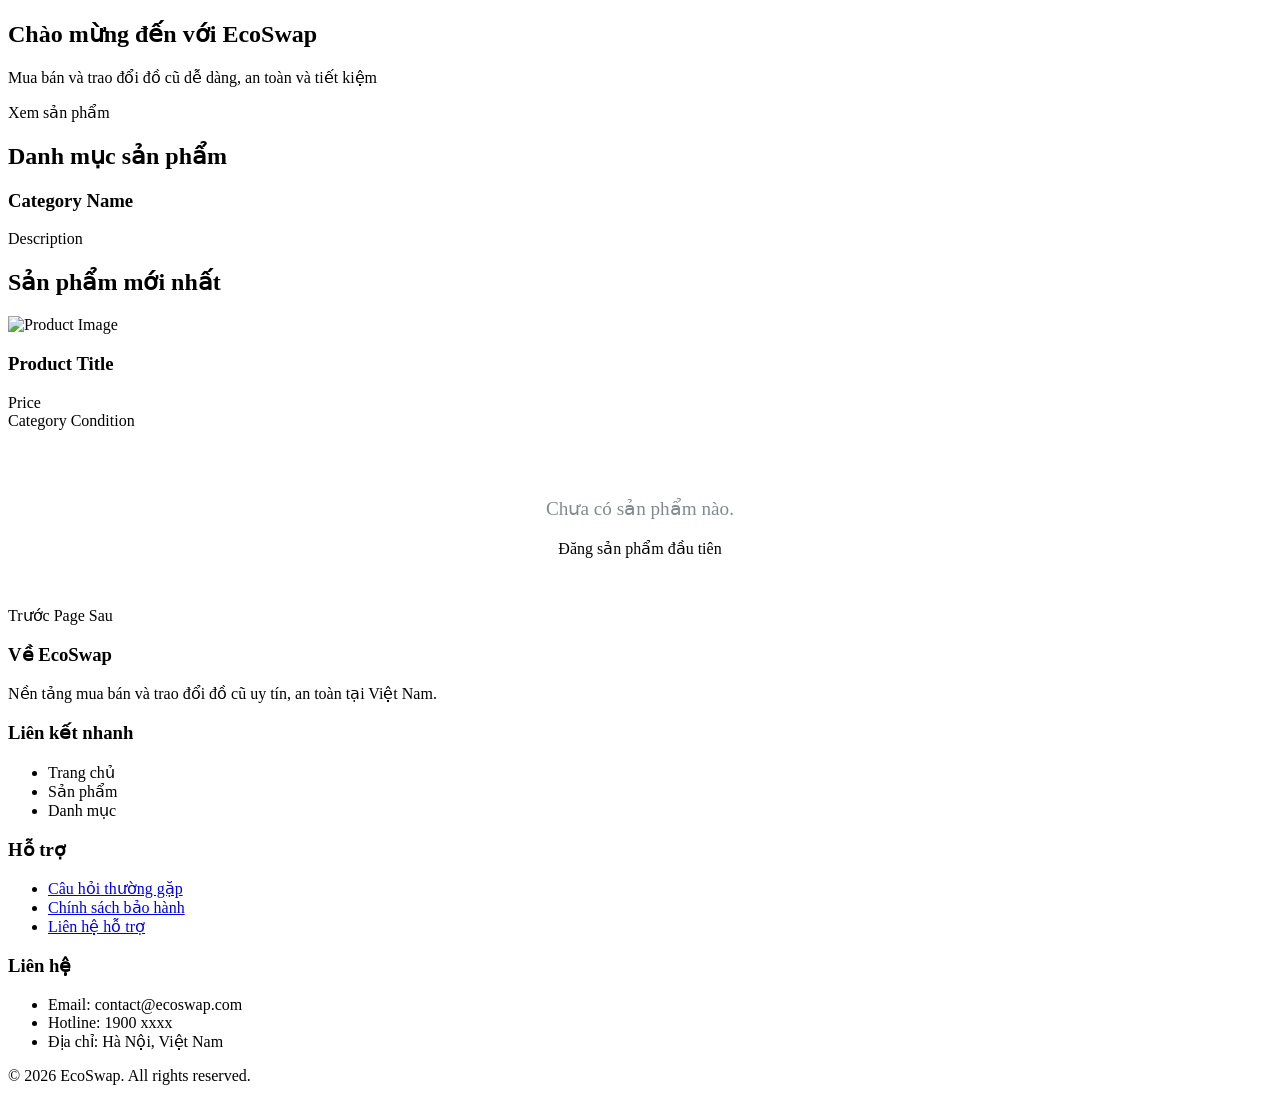
<file: src/main/resources/templates/index.html>
<!DOCTYPE html>
<html xmlns:th="http://www.thymeleaf.org"
      xmlns:sec="http://www.thymeleaf.org/extras/spring-security">
<head>
    <meta charset="UTF-8">
    <meta name="viewport" content="width=device-width, initial-scale=1.0">
    <title>EcoSwap - Mua bán đồ cũ</title>
    <link rel="stylesheet" th:href="@{/css/style.css}">
</head>
<body>
    <div th:replace="~{fragments/navbar :: navbar}"></div>
    
    <main class="container">
        <!-- Hero Section -->
        <section class="hero">
            <h1>Chào mừng đến với EcoSwap</h1>
            <p>Mua bán và trao đổi đồ cũ dễ dàng, an toàn và tiết kiệm</p>
            <a th:href="@{/products}" class="btn btn-secondary">Xem sản phẩm</a>
            <a th:href="@{/products/create}" class="btn btn-outline" style="color: white; border-color: white;">Đăng bán ngay</a>
        </section>
        
        <!-- Categories Section -->
        <section>
            <h2 class="section-title">Danh mục sản phẩm</h2>
            <div class="categories-grid">
                <a th:each="category : ${categories}" 
                   th:href="@{/category/{id}(id=${category.id})}" 
                   class="category-card">
                    <h3 th:text="${category.name}">Category Name</h3>
                    <p th:text="${category.description}">Description</p>
                </a>
            </div>
        </section>
        
        <!-- Products Section -->
        <section>
            <h2 class="section-title">Sản phẩm mới nhất</h2>
            <div class="products-grid">
                <a th:each="product : ${products}" 
                   th:href="@{/product/{id}(id=${product.id})}" 
                   class="product-card">
                    <img th:src="${product.imageUrl != null ? product.imageUrl : '/images/no-image.png'}" 
                         alt="Product Image" 
                         class="product-image">
                    <div class="product-info">
                        <h3 class="product-title" th:text="${product.title}">Product Title</h3>
                        <div class="product-price" th:text="${#numbers.formatDecimal(product.price, 0, 'COMMA', 0, 'POINT') + ' VNĐ'}">Price</div>
                        <div class="product-meta">
                            <span th:text="${product.category.name}">Category</span>
                            <span class="product-condition" 
                                  th:classappend="${product.condition == 'NEW'} ? 'condition-new' : (${product.condition == 'LIKE_NEW'} ? 'condition-like-new' : 'condition-used')"
                                  th:text="${product.condition == 'NEW'} ? 'Mới' : (${product.condition == 'LIKE_NEW'} ? 'Như mới' : 'Đã sử dụng')">Condition</span>
                        </div>
                    </div>
                </a>
            </div>
            
            <!-- No Products Message -->
            <div th:if="${#lists.isEmpty(products)}" style="text-align: center; padding: 3rem;">
                <p style="font-size: 1.2rem; color: #7f8c8d;">Chưa có sản phẩm nào.</p>
                <a th:href="@{/products/create}" class="btn btn-primary" style="margin-top: 1rem;">Đăng sản phẩm đầu tiên</a>
            </div>
            
            <!-- Pagination -->
            <div th:if="${totalPages > 1}" class="pagination">
                <a th:if="${currentPage > 0}" th:href="@{/(page=${currentPage - 1})}">Trước</a>
                
                <span th:each="i : ${#numbers.sequence(0, totalPages - 1)}">
                    <a th:href="@{/(page=${i})}" 
                       th:text="${i + 1}"
                       th:classappend="${i == currentPage} ? 'active'">Page</a>
                </span>
                
                <a th:if="${currentPage < totalPages - 1}" th:href="@{/(page=${currentPage + 1})}">Sau</a>
            </div>
        </section>
    </main>
    
    <footer>
        <div class="footer-content">
            <div class="footer-section">
                <h3>Về EcoSwap</h3>
                <p>Nền tảng mua bán và trao đổi đồ cũ uy tín, an toàn tại Việt Nam.</p>
            </div>
            <div class="footer-section">
                <h3>Liên kết nhanh</h3>
                <ul>
                    <li><a th:href="@{/}">Trang chủ</a></li>
                    <li><a th:href="@{/products}">Sản phẩm</a></li>
                    <li><a th:href="@{/categories}">Danh mục</a></li>
                </ul>
            </div>
            <div class="footer-section">
                <h3>Hỗ trợ</h3>
                <ul>
                    <li><a href="#">Câu hỏi thường gặp</a></li>
                    <li><a href="#">Chính sách bảo hành</a></li>
                    <li><a href="#">Liên hệ hỗ trợ</a></li>
                </ul>
            </div>
            <div class="footer-section">
                <h3>Liên hệ</h3>
                <ul>
                    <li>Email: contact@ecoswap.com</li>
                    <li>Hotline: 1900 xxxx</li>
                    <li>Địa chỉ: Hà Nội, Việt Nam</li>
                </ul>
            </div>
        </div>
        <div class="footer-bottom">
            <p>&copy; 2026 EcoSwap. All rights reserved.</p>
        </div>
    </footer>
</body>
</html>
</file>
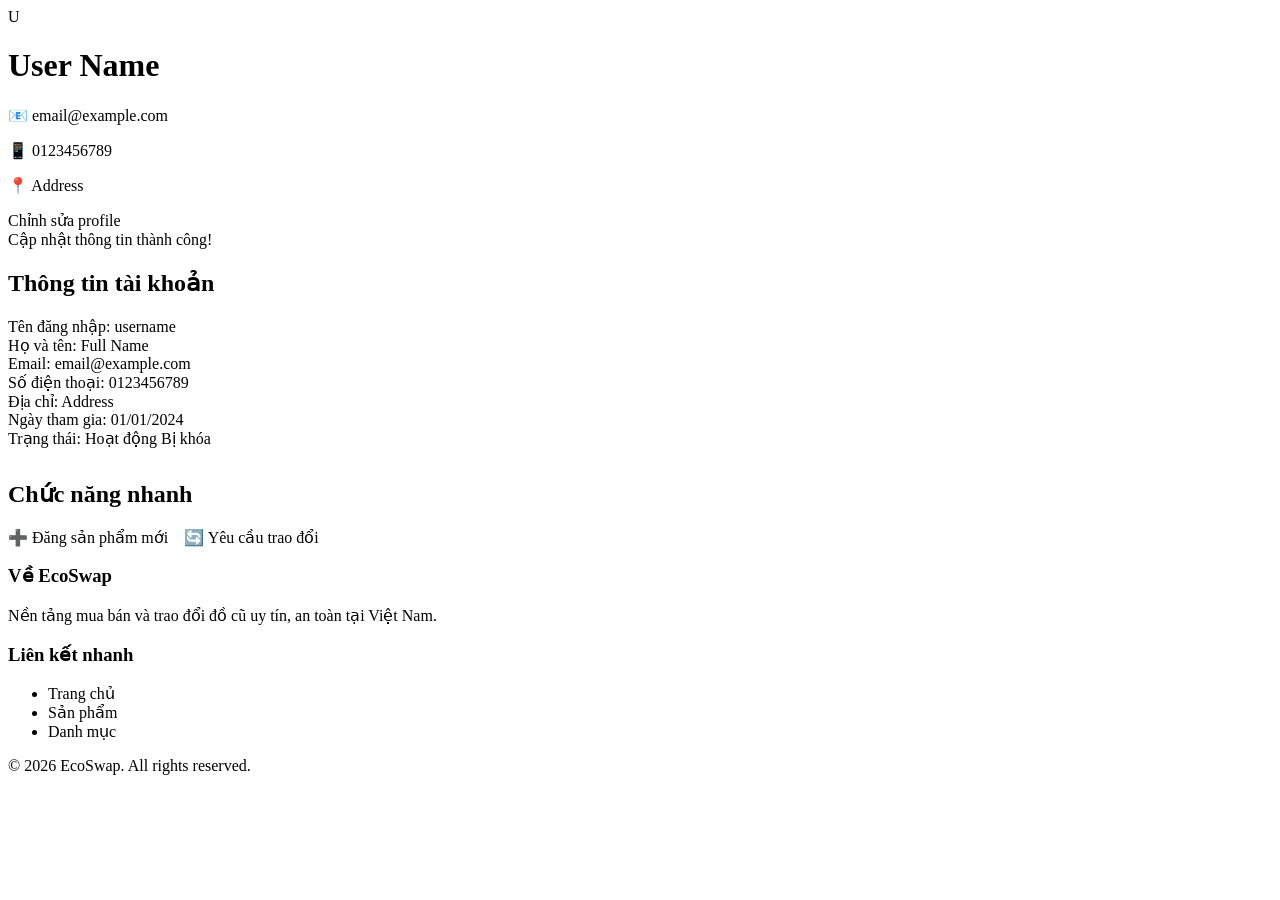
<file: src/main/resources/templates/profile/index.html>
<!DOCTYPE html>
<html xmlns:th="http://www.thymeleaf.org"
      xmlns:sec="http://www.thymeleaf.org/extras/spring-security">
<head>
    <meta charset="UTF-8">
    <meta name="viewport" content="width=device-width, initial-scale=1.0">
    <title>Thông tin cá nhân - EcoSwap</title>
    <link rel="stylesheet" th:href="@{/css/style.css}">
</head>
<body>
    <div th:replace="~{fragments/navbar :: navbar}"></div>

    <main class="container">
        <div class="profile-container">
            <!-- Profile Header -->
            <div class="profile-header">
                <div class="profile-avatar-large" th:text="${#strings.substring(user.username, 0, 1)}">U</div>
                <div class="profile-header-info">
                    <h1 th:text="${user.fullName != null and !user.fullName.isEmpty() ? user.fullName : user.username}">User Name</h1>
                    <p>📧 <span th:text="${user.email}">email@example.com</span></p>
                    <p>📱 <span th:text="${user.phone != null and !user.phone.isEmpty() ? user.phone : 'Chưa cập nhật'}">0123456789</span></p>
                    <p>📍 <span th:text="${user.address != null and !user.address.isEmpty() ? user.address : 'Chưa cập nhật'}">Address</span></p>
                </div>
                <a th:href="@{/profile/edit}" class="btn btn-primary">Chỉnh sửa profile</a>
            </div>

            <div th:if="${param.success}" class="alert alert-success">
                Cập nhật thông tin thành công!
            </div>

            <!-- Profile Content -->
            <div class="profile-content">
                <h2>Thông tin tài khoản</h2>
                <div class="info-row">
                    <span class="info-label">Tên đăng nhập:</span>
                    <span class="info-value" th:text="${user.username}">username</span>
                </div>
                <div class="info-row">
                    <span class="info-label">Họ và tên:</span>
                    <span class="info-value" th:text="${user.fullName != null and !user.fullName.isEmpty() ? user.fullName : 'Chưa cập nhật'}">Full Name</span>
                </div>
                <div class="info-row">
                    <span class="info-label">Email:</span>
                    <span class="info-value" th:text="${user.email}">email@example.com</span>
                </div>
                <div class="info-row">
                    <span class="info-label">Số điện thoại:</span>
                    <span class="info-value" th:text="${user.phone != null and !user.phone.isEmpty() ? user.phone : 'Chưa cập nhật'}">0123456789</span>
                </div>
                <div class="info-row">
                    <span class="info-label">Địa chỉ:</span>
                    <span class="info-value" th:text="${user.address != null and !user.address.isEmpty() ? user.address : 'Chưa cập nhật'}">Address</span>
                </div>
                <div class="info-row">
                    <span class="info-label">Ngày tham gia:</span>
                    <span class="info-value" th:text="${user.createdAt != null ? #temporals.format(user.createdAt, 'dd/MM/yyyy') : 'N/A'}">01/01/2024</span>
                </div>
                <div class="info-row">
                    <span class="info-label">Trạng thái:</span>
                    <span class="info-value">
                        <span th:if="${user.active}" class="badge badge-success">Hoạt động</span>
                        <span th:unless="${user.active}" class="badge badge-danger">Bị khóa</span>
                    </span>
                </div>
            </div>

            <!-- Quick Actions -->
            <div class="profile-content" style="margin-top: 2rem;">
                <h2>Chức năng nhanh</h2>
                <div style="display: flex; gap: 1rem; flex-wrap: wrap;">
                    <a th:href="@{/products/create}" class="btn btn-primary">➕ Đăng sản phẩm mới</a>
                    <a th:href="@{/exchanges}" class="btn btn-secondary">🔄 Yêu cầu trao đổi</a>
                </div>
            </div>
        </div>
    </main>

    <footer>
        <div class="footer-content">
            <div class="footer-section">
                <h3>Về EcoSwap</h3>
                <p>Nền tảng mua bán và trao đổi đồ cũ uy tín, an toàn tại Việt Nam.</p>
            </div>
            <div class="footer-section">
                <h3>Liên kết nhanh</h3>
                <ul>
                    <li><a th:href="@{/}">Trang chủ</a></li>
                    <li><a th:href="@{/products}">Sản phẩm</a></li>
                    <li><a th:href="@{/categories}">Danh mục</a></li>
                </ul>
            </div>
            <div class="footer-bottom">
                <p>&copy; 2026 EcoSwap. All rights reserved.</p>
            </div>
        </div>
    </footer>
</body>
</html>
</file>
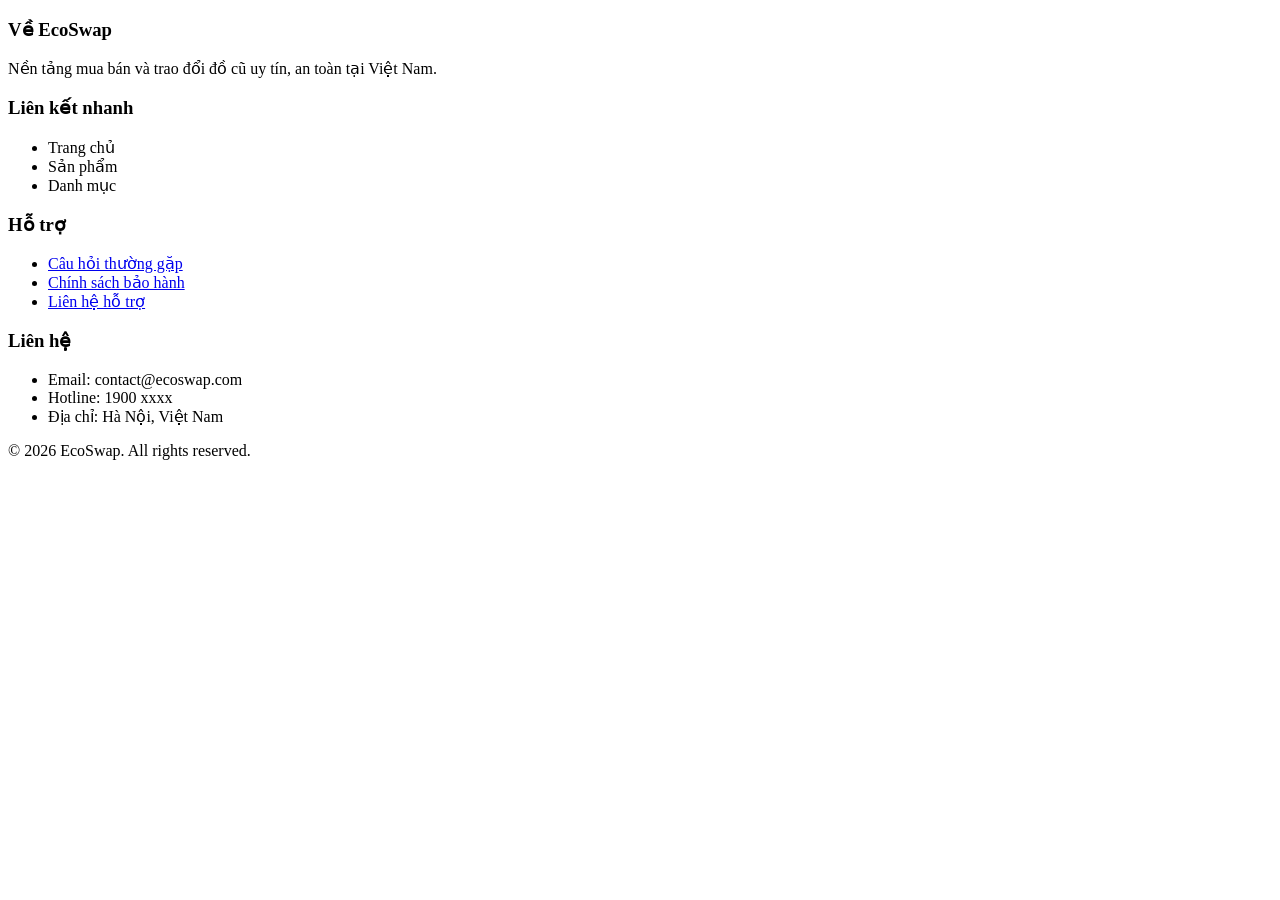
<file: src/main/resources/templates/layout.html>
<!DOCTYPE html>
<html xmlns:th="http://www.thymeleaf.org"
      xmlns:sec="http://www.thymeleaf.org/extras/spring-security">
<head>
    <meta charset="UTF-8">
    <meta name="viewport" content="width=device-width, initial-scale=1.0">
    <title th:text="${title != null ? title : 'EcoSwap'}">EcoSwap - Mua bán đồ cũ</title>
    <link rel="stylesheet" th:href="@{/css/style.css}">
</head>
<body>
    <div th:replace="~{fragments/navbar :: navbar}"></div>
    
    <main th:replace="~{${content}}">
        <!-- Content will be inserted here -->
    </main>
    
    <footer>
        <div class="footer-content">
            <div class="footer-section">
                <h3>Về EcoSwap</h3>
                <p>Nền tảng mua bán và trao đổi đồ cũ uy tín, an toàn tại Việt Nam.</p>
            </div>
            <div class="footer-section">
                <h3>Liên kết nhanh</h3>
                <ul>
                    <li><a th:href="@{/}">Trang chủ</a></li>
                    <li><a th:href="@{/products}">Sản phẩm</a></li>
                    <li><a th:href="@{/categories}">Danh mục</a></li>
                </ul>
            </div>
            <div class="footer-section">
                <h3>Hỗ trợ</h3>
                <ul>
                    <li><a href="#">Câu hỏi thường gặp</a></li>
                    <li><a href="#">Chính sách bảo hành</a></li>
                    <li><a href="#">Liên hệ hỗ trợ</a></li>
                </ul>
            </div>
            <div class="footer-section">
                <h3>Liên hệ</h3>
                <ul>
                    <li>Email: contact@ecoswap.com</li>
                    <li>Hotline: 1900 xxxx</li>
                    <li>Địa chỉ: Hà Nội, Việt Nam</li>
                </ul>
            </div>
        </div>
        <div class="footer-bottom">
            <p>&copy; 2026 EcoSwap. All rights reserved.</p>
        </div>
    </footer>
</body>
</html>
</file>
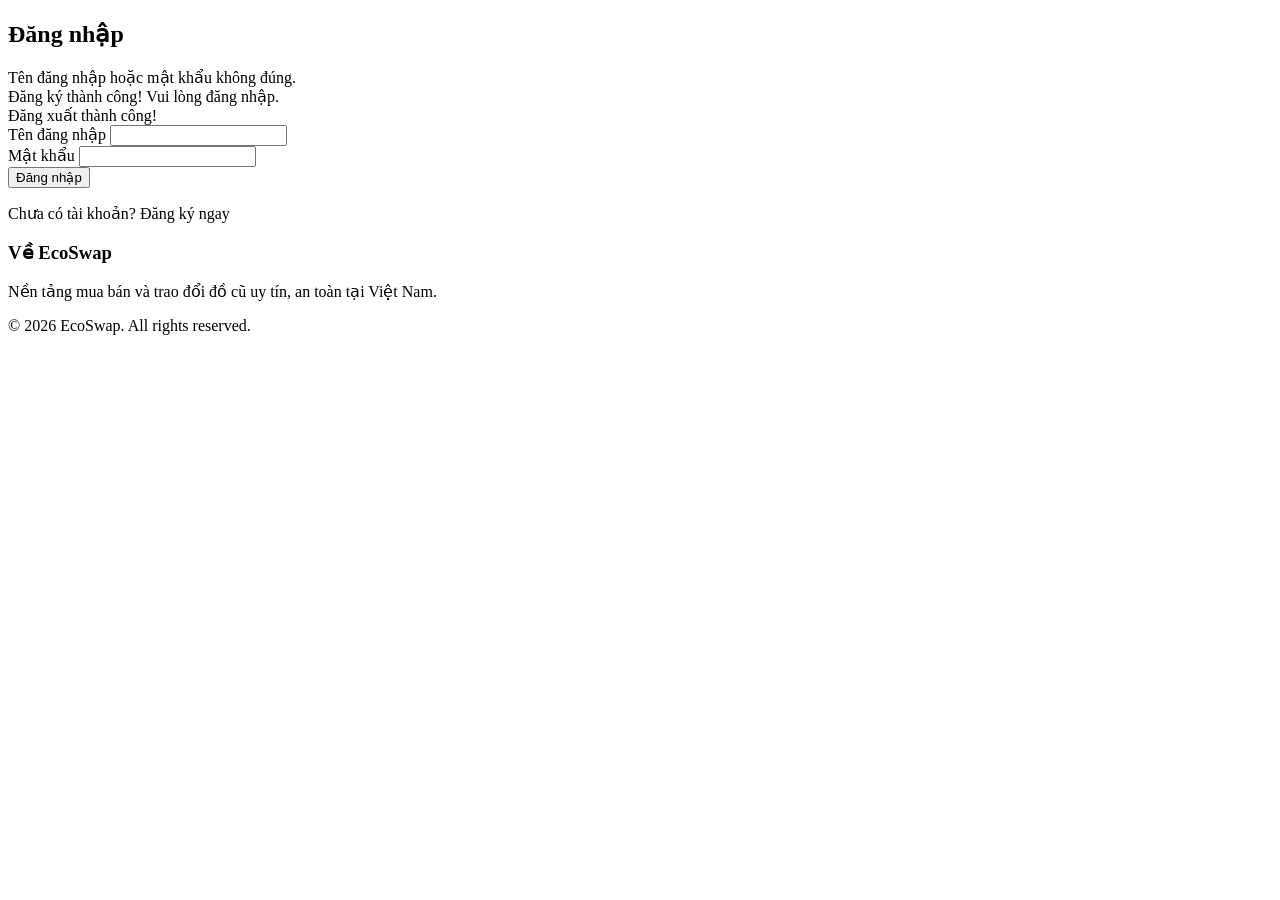
<file: src/main/resources/templates/auth/login.html>
<!DOCTYPE html>
<html xmlns:th="http://www.thymeleaf.org"
      xmlns:sec="http://www.thymeleaf.org/extras/spring-security">
<head>
    <meta charset="UTF-8">
    <meta name="viewport" content="width=device-width, initial-scale=1.0">
    <title>Đăng nhập - EcoSwap</title>
    <link rel="stylesheet" th:href="@{/css/style.css}">
</head>
<body>
    <div th:replace="~{fragments/navbar :: navbar}"></div>
    
    <main class="container">
        <div class="auth-form">
            <h2>Đăng nhập</h2>
            
            <div th:if="${param.error}" class="alert alert-danger">
                Tên đăng nhập hoặc mật khẩu không đúng.
            </div>
            
            <div th:if="${param.registered}" class="alert alert-success">
                Đăng ký thành công! Vui lòng đăng nhập.
            </div>
            
            <div th:if="${param.logout}" class="alert alert-success">
                Đăng xuất thành công!
            </div>
            
            <form th:action="@{/login}" method="post">
                <div class="form-group">
                    <label for="username">Tên đăng nhập</label>
                    <input type="text" id="username" name="username" required>
                </div>
                
                <div class="form-group">
                    <label for="password">Mật khẩu</label>
                    <input type="password" id="password" name="password" required>
                </div>
                
                <button type="submit" class="btn btn-primary">Đăng nhập</button>
            </form>
            
            <p>Chưa có tài khoản? <a th:href="@{/register}">Đăng ký ngay</a></p>
        </div>
    </main>
    
    <footer>
        <div class="footer-content">
            <div class="footer-section">
                <h3>Về EcoSwap</h3>
                <p>Nền tảng mua bán và trao đổi đồ cũ uy tín, an toàn tại Việt Nam.</p>
            </div>
        </div>
        <div class="footer-bottom">
            <p>&copy; 2026 EcoSwap. All rights reserved.</p>
        </div>
    </footer>
</body>
</html>
</file>
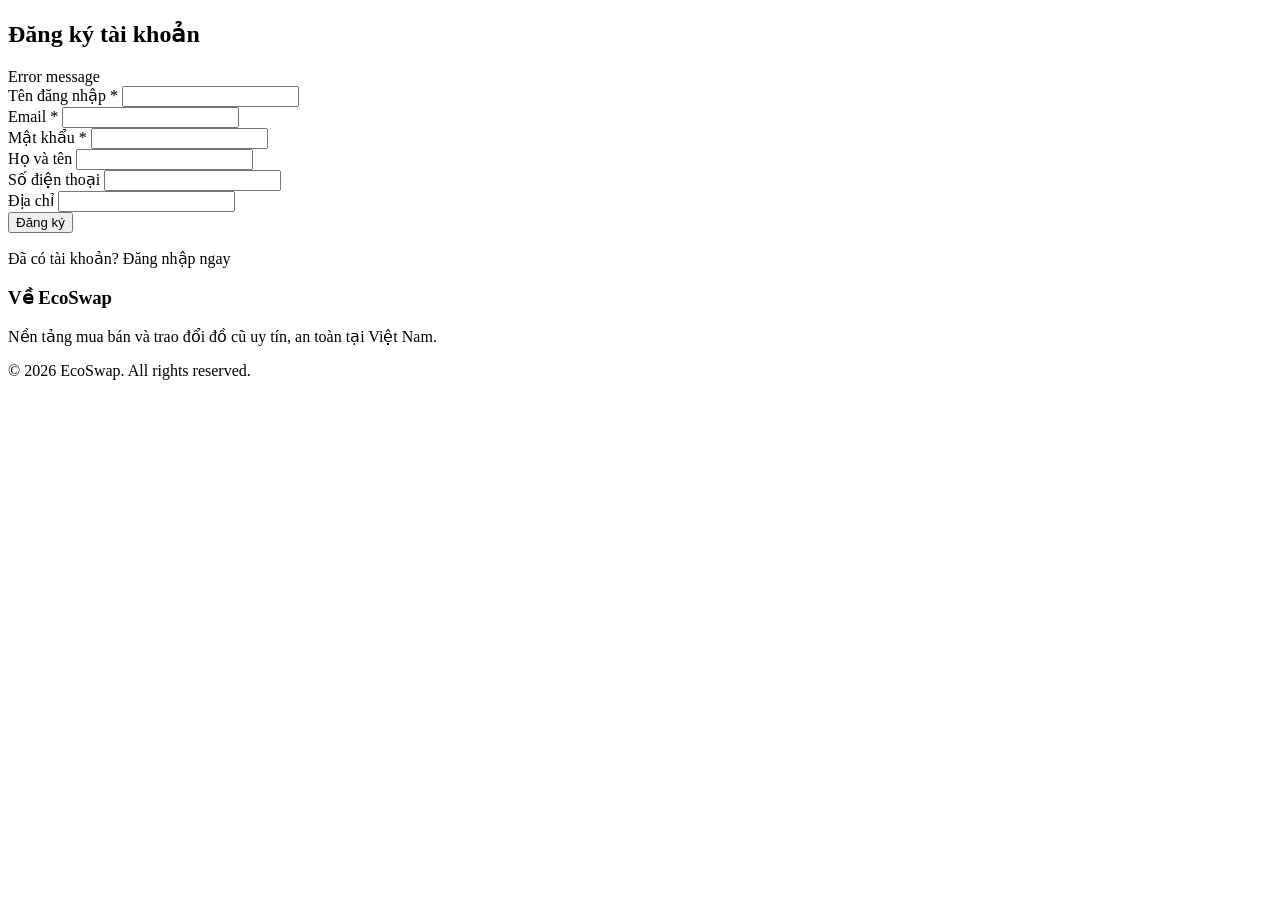
<file: src/main/resources/templates/auth/register.html>
<!DOCTYPE html>
<html xmlns:th="http://www.thymeleaf.org"
      xmlns:sec="http://www.thymeleaf.org/extras/spring-security">
<head>
    <meta charset="UTF-8">
    <meta name="viewport" content="width=device-width, initial-scale=1.0">
    <title>Đăng ký - EcoSwap</title>
    <link rel="stylesheet" th:href="@{/css/style.css}">
</head>
<body>
    <div th:replace="~{fragments/navbar :: navbar}"></div>
    
    <main class="container">
        <div class="auth-form">
            <h2>Đăng ký tài khoản</h2>
            
            <div th:if="${error}" class="alert alert-danger" th:text="${error}">
                Error message
            </div>
            
            <form th:action="@{/register}" th:object="${user}" method="post">
                <div class="form-group">
                    <label for="username">Tên đăng nhập *</label>
                    <input type="text" id="username" th:field="*{username}" required>
                </div>
                
                <div class="form-group">
                    <label for="email">Email *</label>
                    <input type="email" id="email" th:field="*{email}" required>
                </div>
                
                <div class="form-group">
                    <label for="password">Mật khẩu *</label>
                    <input type="password" id="password" th:field="*{password}" required>
                </div>
                
                <div class="form-group">
                    <label for="fullName">Họ và tên</label>
                    <input type="text" id="fullName" th:field="*{fullName}">
                </div>
                
                <div class="form-group">
                    <label for="phone">Số điện thoại</label>
                    <input type="text" id="phone" th:field="*{phone}">
                </div>
                
                <div class="form-group">
                    <label for="address">Địa chỉ</label>
                    <input type="text" id="address" th:field="*{address}">
                </div>
                
                <button type="submit" class="btn btn-primary">Đăng ký</button>
            </form>
            
            <p>Đã có tài khoản? <a th:href="@{/login}">Đăng nhập ngay</a></p>
        </div>
    </main>
    
    <footer>
        <div class="footer-content">
            <div class="footer-section">
                <h3>Về EcoSwap</h3>
                <p>Nền tảng mua bán và trao đổi đồ cũ uy tín, an toàn tại Việt Nam.</p>
            </div>
        </div>
        <div class="footer-bottom">
            <p>&copy; 2026 EcoSwap. All rights reserved.</p>
        </div>
    </footer>
</body>
</html>
</file>
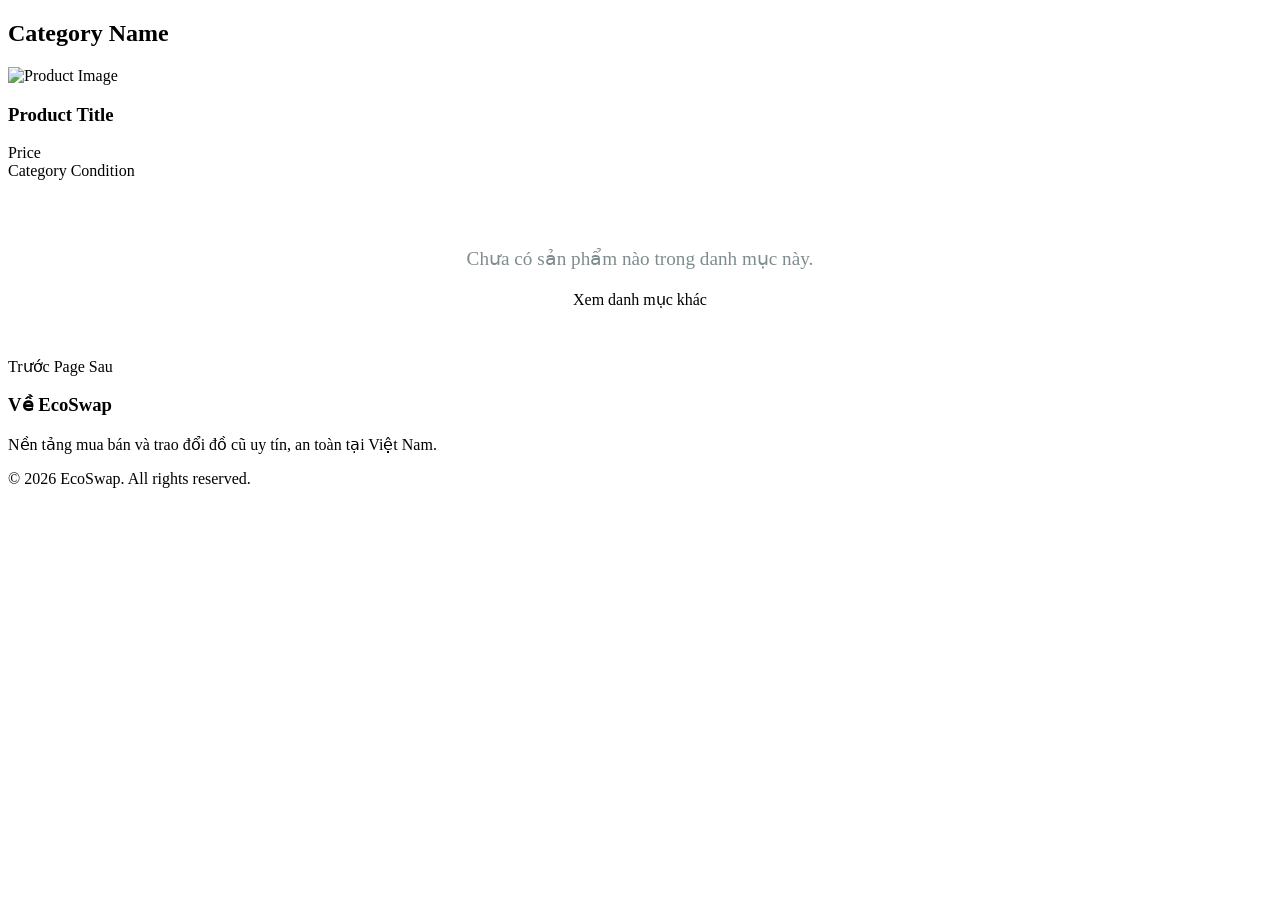
<file: src/main/resources/templates/categories/detail.html>
<!DOCTYPE html>
<html xmlns:th="http://www.thymeleaf.org"
      xmlns:sec="http://www.thymeleaf.org/extras/spring-security">
<head>
    <meta charset="UTF-8">
    <meta name="viewport" content="width=device-width, initial-scale=1.0">
    <title th:text="${category.name} + ' - EcoSwap'">Danh mục - EcoSwap</title>
    <link rel="stylesheet" th:href="@{/css/style.css}">
</head>
<body>
    <div th:replace="~{fragments/navbar :: navbar}"></div>
    
    <main class="container">
        <h2 class="section-title" th:text="${category.name}">Category Name</h2>
        
        <div class="products-grid">
            <a th:each="product : ${products}" 
               th:href="@{/product/{id}(id=${product.id})}" 
               class="product-card">
                <img th:src="${product.imageUrl != null ? product.imageUrl : '/images/no-image.png'}" 
                     alt="Product Image" 
                     class="product-image">
                <div class="product-info">
                    <h3 class="product-title" th:text="${product.title}">Product Title</h3>
                    <div class="product-price" th:text="${#numbers.formatDecimal(product.price, 0, 'COMMA', 0, 'POINT') + ' VNĐ'}">Price</div>
                    <div class="product-meta">
                        <span th:text="${product.category.name}">Category</span>
                        <span class="product-condition" 
                              th:classappend="${product.condition == 'NEW'} ? 'condition-new' : (${product.condition == 'LIKE_NEW'} ? 'condition-like-new' : 'condition-used')"
                              th:text="${product.condition == 'NEW'} ? 'Mới' : (${product.condition == 'LIKE_NEW'} ? 'Như mới' : 'Đã sử dụng')">Condition</span>
                    </div>
                </div>
            </a>
        </div>
        
        <div th:if="${#lists.isEmpty(products)}" style="text-align: center; padding: 3rem;">
            <p style="font-size: 1.2rem; color: #7f8c8d;">Chưa có sản phẩm nào trong danh mục này.</p>
            <a th:href="@{/categories}" class="btn btn-primary" style="margin-top: 1rem;">Xem danh mục khác</a>
        </div>
        
        <div th:if="${totalPages > 1}" class="pagination">
            <a th:if="${currentPage > 0}" th:href="@{/category/{id}(id=${category.id}, page=${currentPage - 1})}">Trước</a>
            <span th:each="i : ${#numbers.sequence(0, totalPages - 1)}">
                <a th:href="@{/category/{id}(id=${category.id}, page=${i})}" 
                   th:text="${i + 1}"
                   th:classappend="${i == currentPage} ? 'active'">Page</a>
            </span>
            <a th:if="${currentPage < totalPages - 1}" th:href="@{/category/{id}(id=${category.id}, page=${currentPage + 1})}">Sau</a>
        </div>
    </main>
    
    <footer>
        <div class="footer-content">
            <div class="footer-section">
                <h3>Về EcoSwap</h3>
                <p>Nền tảng mua bán và trao đổi đồ cũ uy tín, an toàn tại Việt Nam.</p>
            </div>
        </div>
        <div class="footer-bottom">
            <p>&copy; 2026 EcoSwap. All rights reserved.</p>
        </div>
    </footer>
</body>
</html>
</file>
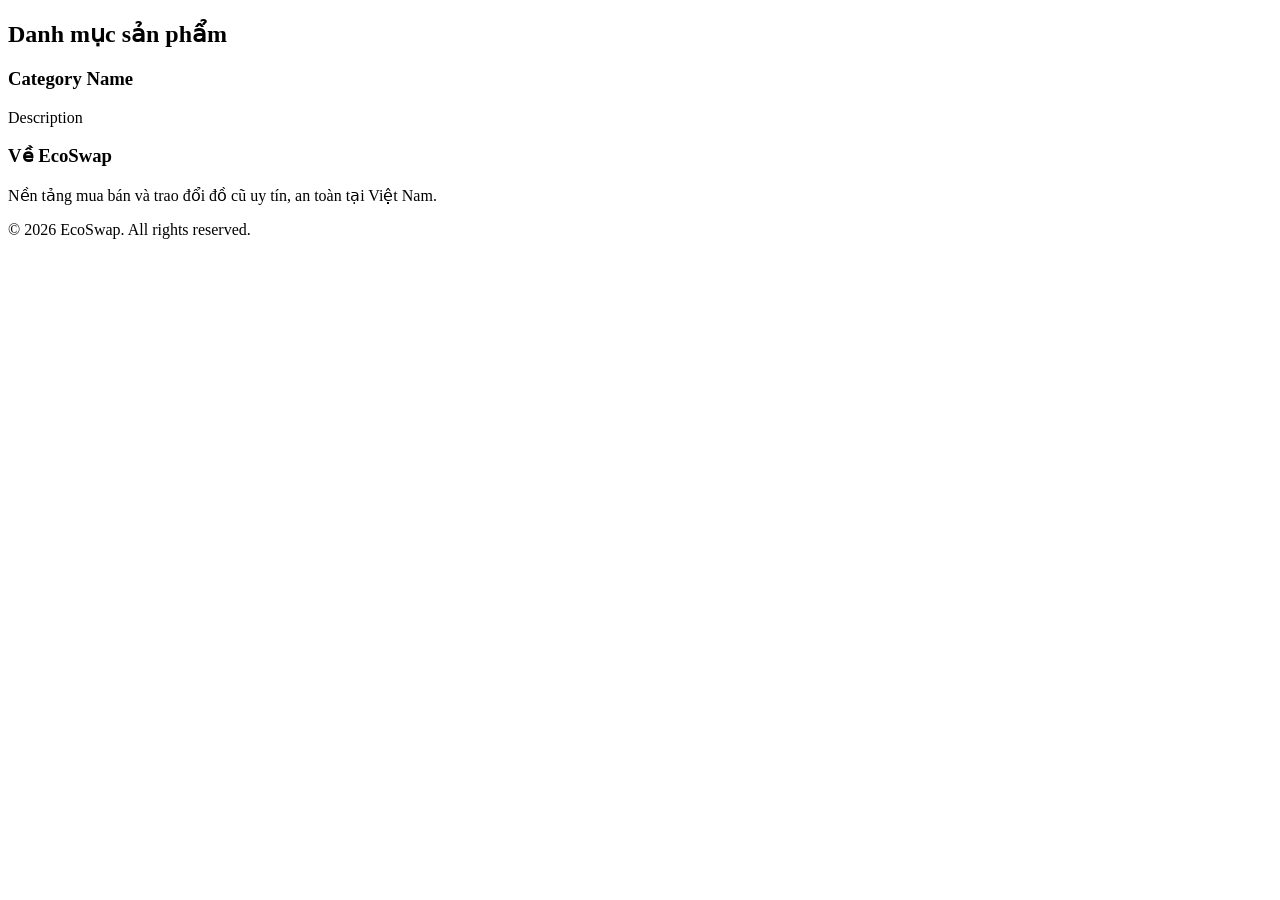
<file: src/main/resources/templates/categories/list.html>
<!DOCTYPE html>
<html xmlns:th="http://www.thymeleaf.org"
      xmlns:sec="http://www.thymeleaf.org/extras/spring-security">
<head>
    <meta charset="UTF-8">
    <meta name="viewport" content="width=device-width, initial-scale=1.0">
    <title>Danh mục - EcoSwap</title>
    <link rel="stylesheet" th:href="@{/css/style.css}">
</head>
<body>
    <div th:replace="~{fragments/navbar :: navbar}"></div>
    
    <main class="container">
        <h2 class="section-title">Danh mục sản phẩm</h2>
        
        <div class="categories-grid">
            <a th:each="category : ${categories}" 
               th:href="@{/category/{id}(id=${category.id})}" 
               class="category-card">
                <h3 th:text="${category.name}">Category Name</h3>
                <p th:text="${category.description}">Description</p>
            </a>
        </div>
    </main>
    
    <footer>
        <div class="footer-content">
            <div class="footer-section">
                <h3>Về EcoSwap</h3>
                <p>Nền tảng mua bán và trao đổi đồ cũ uy tín, an toàn tại Việt Nam.</p>
            </div>
        </div>
        <div class="footer-bottom">
            <p>&copy; 2026 EcoSwap. All rights reserved.</p>
        </div>
    </footer>
</body>
</html>
</file>
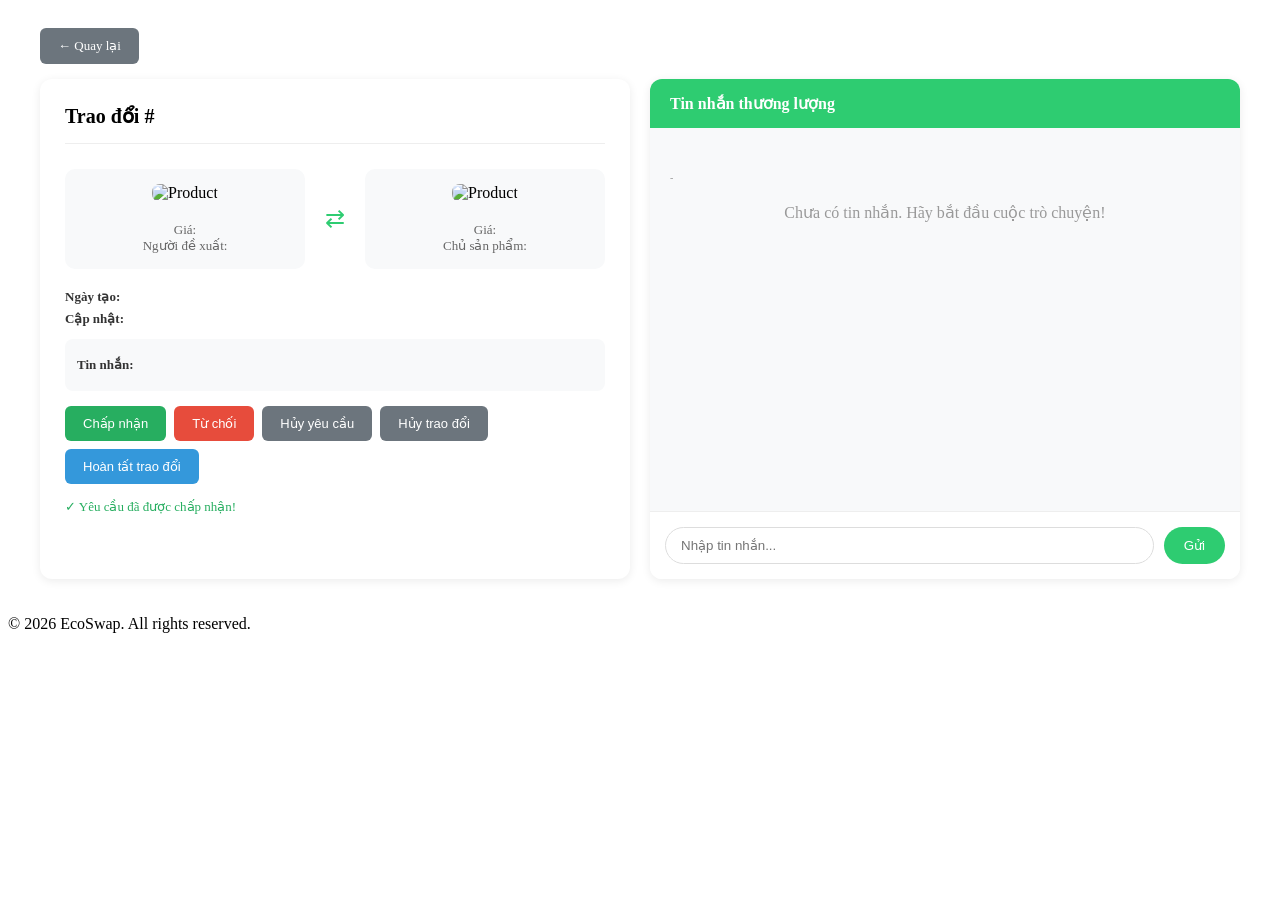
<file: src/main/resources/templates/exchanges/detail.html>
<!DOCTYPE html>
<html xmlns:th="http://www.thymeleaf.org"
      xmlns:sec="http://www.thymeleaf.org/extras/spring-security">
<head>
    <meta charset="UTF-8">
    <meta name="viewport" content="width=device-width, initial-scale=1.0">
    <title>Chi tiết trao đổi - EcoSwap</title>
    <link rel="stylesheet" th:href="@{/css/style.css}">
    <style>
        .exchange-detail { max-width: 1200px; margin: 0 auto; padding: 20px; }
        .detail-container { display: grid; grid-template-columns: 1fr 1fr; gap: 20px; }
        
        .detail-card { background: #fff; border-radius: 12px; padding: 25px; box-shadow: 0 2px 10px rgba(0,0,0,0.08); }
        .detail-header { display: flex; justify-content: space-between; align-items: center; margin-bottom: 25px; padding-bottom: 15px; border-bottom: 1px solid #eee; }
        .detail-header h2 { margin: 0; font-size: 20px; }
        .exchange-status { padding: 6px 12px; border-radius: 20px; font-size: 13px; font-weight: 600; }
        .status-PENDING { background: #fff3cd; color: #856404; }
        .status-NEGOTIATING { background: #cce5ff; color: #004085; }
        .status-ACCEPTED { background: #d4edda; color: #155724; }
        .status-REJECTED { background: #f8d7da; color: #721c24; }
        .status-CANCELLED { background: #e2e3e5; color: #383d41; }
        .status-COMPLETED { background: #d1ecf1; color: #0c5460; }
        
        .exchange-products-detail { display: flex; gap: 20px; justify-content: center; margin: 20px 0; }
        .product-detail { flex: 1; text-align: center; padding: 15px; background: #f8f9fa; border-radius: 10px; }
        .product-detail img { width: 120px; height: 120px; object-fit: cover; border-radius: 8px; margin-bottom: 10px; }
        .product-detail h4 { margin: 10px 0 5px; color: #333; font-size: 14px; }
        .product-detail p { color: #666; margin: 0; font-size: 13px; }
        .arrow-center { display: flex; align-items: center; font-size: 24px; color: #2ecc71; }
        
        .detail-info { margin: 15px 0; }
        .detail-info p { margin: 6px 0; color: #555; font-size: 13px; }
        .detail-info strong { color: #333; }
        .detail-message { background: #f8f9fa; padding: 12px; border-radius: 8px; margin-top: 12px; font-size: 13px; }
        
        .action-buttons { display: flex; gap: 8px; margin-top: 15px; flex-wrap: wrap; }
        .btn { padding: 10px 18px; border-radius: 6px; text-decoration: none; font-weight: 500; cursor: pointer; border: none; font-size: 13px; }
        .btn-back { background: #6c757d; color: white; }
        .btn-accept { background: #27ae60; color: white; }
        .btn-reject { background: #e74c3c; color: white; }
        .btn-complete { background: #3498db; color: white; }
        .btn-cancel { background: #6c757d; color: white; }
        
        .chat-container { background: #fff; border-radius: 12px; box-shadow: 0 2px 10px rgba(0,0,0,0.08); overflow: hidden; display: flex; flex-direction: column; height: 100%; min-height: 500px; }
        .chat-header { background: #2ecc71; color: white; padding: 15px 20px; }
        .chat-header h3 { margin: 0; font-size: 16px; }
        .chat-messages { flex: 1; overflow-y: auto; padding: 20px; background: #f8f9fa; min-height: 300px; }
        .message { margin-bottom: 12px; display: flex; flex-direction: column; }
        .message.sent { align-items: flex-end; }
        .message.received { align-items: flex-start; }
        .message-bubble { max-width: 75%; padding: 10px 14px; border-radius: 16px; font-size: 13px; }
        .message.sent .message-bubble { background: #2ecc71; color: white; border-bottom-right-radius: 4px; }
        .message.received .message-bubble { background: #e9ecef; color: #333; border-bottom-left-radius: 4px; }
        .message-time { font-size: 10px; color: #999; margin-top: 4px; }
        .chat-input { display: flex; gap: 10px; padding: 15px; background: #fff; border-top: 1px solid #eee; }
        .chat-input input { flex: 1; padding: 10px 15px; border: 1px solid #ddd; border-radius: 25px; outline: none; }
        .chat-input button { padding: 10px 20px; background: #2ecc71; color: white; border: none; border-radius: 25px; cursor: pointer; font-weight: 500; }
        .chat-input button:hover { background: #27ae60; }
        
        @media (max-width: 900px) {
            .detail-container { grid-template-columns: 1fr; }
        }
    </style>
</head>
<body>
    <div th:replace="~{fragments/navbar :: navbar}"></div>

    <main class="exchange-detail">
        <a th:href="@{/exchanges}" class="btn btn-back" style="display: inline-block; margin-bottom: 15px;">← Quay lại</a>
        
        <div class="detail-container">
            <!-- Bên trái: Thông tin sản phẩm trao đổi -->
            <div class="detail-card">
                <div class="detail-header">
                    <h2>Trao đổi #<span th:text="${exchange.id}"></span></h2>
                    <span class="exchange-status status-${exchange.status}" th:text="${exchange.status}"></span>
                </div>
                
                <div class="exchange-products-detail">
                    <div class="product-detail">
                        <img th:src="${exchange.offeredProduct.imageUrl != null ? exchange.offeredProduct.imageUrl : '/images/no-image.png'}" alt="Product">
                        <h4 th:text="${exchange.offeredProduct.title}"></h4>
                        <p>Giá: <span th:text="${#numbers.formatCurrency(exchange.offeredProduct.price)}"></span></p>
                        <p>Người đề xuất: <strong th:text="${exchange.requester.username}"></strong></p>
                    </div>
                    <div class="arrow-center">⇄</div>
                    <div class="product-detail">
                        <img th:src="${exchange.requestedProduct.imageUrl != null ? exchange.requestedProduct.imageUrl : '/images/no-image.png'}" alt="Product">
                        <h4 th:text="${exchange.requestedProduct.title}"></h4>
                        <p>Giá: <span th:text="${#numbers.formatCurrency(exchange.requestedProduct.price)}"></span></p>
                        <p>Chủ sản phẩm: <strong th:text="${exchange.owner.username}"></strong></p>
                    </div>
                </div>
                
                <div class="detail-info">
                    <p><strong>Ngày tạo:</strong> <span th:text="${#temporals.format(exchange.createdAt, 'dd/MM/yyyy HH:mm')}"></span></p>
                    <p><strong>Cập nhật:</strong> <span th:text="${#temporals.format(exchange.updatedAt, 'dd/MM/yyyy HH:mm')}"></span></p>
                    <div class="detail-message" th:if="${exchange.message}">
                        <p><strong>Tin nhắn:</strong></p>
                        <p th:text="${exchange.message}"></p>
                    </div>
                </div>
                
                <div class="action-buttons" th:if="${exchange.status.name() == 'PENDING' || exchange.status.name() == 'NEGOTIATING'}">
                    <!-- Chủ sản phẩm có thể chấp nhận hoặc từ chối -->
                    <form th:if="${isOwner}" th:action="@{/exchange/{id}/accept(id=${exchange.id})}" method="post">
                        <button type="submit" class="btn btn-accept">Chấp nhận</button>
                    </form>
                    <form th:if="${isOwner}" th:action="@{/exchange/{id}/reject(id=${exchange.id})}" method="post">
                        <button type="submit" class="btn btn-reject">Từ chối</button>
                    </form>
                    <!-- Người gửi yêu cầu có thể hủy -->
                    <form th:unless="${isOwner}" th:action="@{/exchange/{id}/cancel(id=${exchange.id})}" method="post">
                        <button type="submit" class="btn btn-cancel" onclick="return confirm('Bạn có chắc muốn hủy yêu cầu trao đổi này?');">Hủy yêu cầu</button>
                    </form>
                    <!-- Cả hai có thể hủy khi đã chấp nhận -->
                    <form th:if="${exchange.status.name() == 'ACCEPTED'}" th:action="@{/exchange/{id}/cancel(id=${exchange.id})}" method="post">
                        <button type="submit" class="btn btn-cancel" onclick="return confirm('Bạn có chắc muốn hủy trao đổi này?');">Hủy trao đổi</button>
                    </form>
                    <form th:if="${exchange.status.name() == 'ACCEPTED'}" th:action="@{/exchange/{id}/complete(id=${exchange.id})}" method="post">
                        <button type="submit" class="btn btn-complete">Hoàn tất trao đổi</button>
                    </form>
                </div>
                
                <div th:if="${exchange.status.name() == 'ACCEPTED'}" style="margin-top: 15px;">
                    <p style="color: #27ae60; font-weight: 500; font-size: 13px;">✓ Yêu cầu đã được chấp nhận!</p>
                </div>
            </div>
            
            <!-- Bên phải: Tin nhắn -->
            <div class="chat-container">
                <div class="chat-header">
                    <h3>Tin nhắn thương lượng</h3>
                </div>
                <div class="chat-messages" id="chatMessages">
                    <div th:each="msg : ${messages}" th:class="${msg.sender.id == currentUser.id ? 'message sent' : 'message received'}">
                        <div class="message-bubble">
                            <span th:text="${msg.content}"></span>
                        </div>
                        <div class="message-time">
                            <span th:text="${msg.sender.username}"></span> - <span th:text="${#temporals.format(msg.createdAt, 'dd/MM HH:mm')}"></span>
                        </div>
                    </div>
                    <div th:if="${#lists.isEmpty(messages)}" style="text-align: center; color: #999; padding: 20px;">
                        Chưa có tin nhắn. Hãy bắt đầu cuộc trò chuyện!
                    </div>
                </div>
                <form th:action="@{/exchange/{id}/message(id=${exchange.id})}" method="post" class="chat-input">
                    <input type="text" name="content" placeholder="Nhập tin nhắn..." required>
                    <button type="submit">Gửi</button>
                </form>
            </div>
        </div>
    </main>

    <footer>
        <div class="footer-bottom">
            <p>&copy; 2026 EcoSwap. All rights reserved.</p>
        </div>
    </footer>
</body>
</html>
</file>
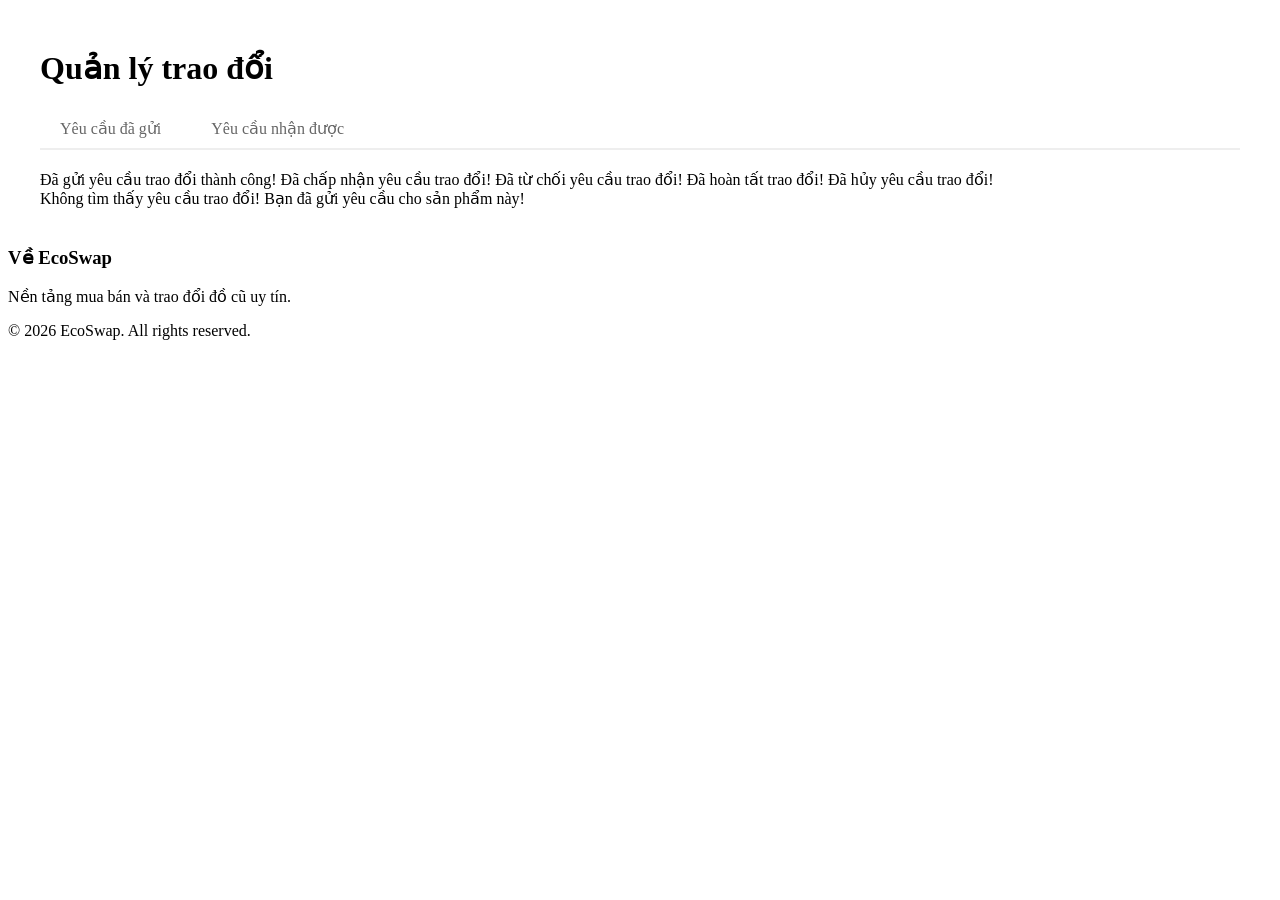
<file: src/main/resources/templates/exchanges/layout.html>
<!DOCTYPE html>
<html xmlns:th="http://www.thymeleaf.org"
      xmlns:sec="http://www.thymeleaf.org/extras/spring-security"
      th:fragment="layout (title, content)">
<head>
    <meta charset="UTF-8">
    <meta name="viewport" content="width=device-width, initial-scale=1.0">
    <title th:text="${title}">EcoSwap</title>
    <link rel="stylesheet" th:href="@{/css/style.css}">
    <style>
        .exchange-section { padding: 20px; max-width: 1200px; margin: 0 auto; }
        .exchange-tabs { display: flex; gap: 10px; margin-bottom: 20px; border-bottom: 2px solid #eee; }
        .exchange-tabs a { padding: 10px 20px; text-decoration: none; color: #666; border-bottom: 2px solid transparent; margin-bottom: -2px; }
        .exchange-tabs a.active { color: #2ecc71; border-bottom-color: #2ecc71; }
        .exchange-card { background: #fff; border-radius: 8px; padding: 15px; margin-bottom: 15px; box-shadow: 0 2px 5px rgba(0,0,0,0.1); display: flex; gap: 15px; }
        .exchange-card img { width: 100px; height: 100px; object-fit: cover; border-radius: 5px; }
        .exchange-info { flex: 1; }
        .exchange-status { display: inline-block; padding: 4px 10px; border-radius: 15px; font-size: 12px; font-weight: bold; }
        .status-PENDING { background: #fff3cd; color: #856404; }
        .status-NEGOTIATING { background: #cce5ff; color: #004085; }
        .status-ACCEPTED { background: #d4edda; color: #155724; }
        .status-REJECTED { background: #f8d7da; color: #721c24; }
        .status-CANCELLED { background: #e2e3e5; color: #383d41; }
        .status-COMPLETED { background: #d1ecf1; color: #0c5460; }
        .product-exchange { display: flex; gap: 10px; align-items: center; margin: 10px 0; }
        .product-exchange span { color: #666; }
        .exchange-actions { display: flex; gap: 10px; margin-top: 10px; }
        .btn-exchange { padding: 8px 16px; border-radius: 5px; text-decoration: none; font-size: 14px; }
        .btn-accept { background: #28a745; color: white; }
        .btn-reject { background: #dc3545; color: white; }
        .btn-view { background: #007bff; color: white; }
    </style>
</head>
<body>
    <div th:replace="~{fragments/navbar :: navbar}"></div>
    
    <main class="exchange-section">
        <h1>Quản lý trao đổi</h1>
        
        <div class="exchange-tabs">
            <a th:href="@{/exchanges(sent=true)}" th:classappend="${param.sent != null} ? 'active' : ''">Yêu cầu đã gửi</a>
            <a th:href="@{/exchanges(received=true)}" th:classappend="${param.received != null} ? 'active' : ''">Yêu cầu nhận được</a>
        </div>
        
        <div th:if="${param.success}">
            <div class="alert alert-success" th:switch="${param.success[0]}">
                <span th:case="'request_created'">Đã gửi yêu cầu trao đổi thành công!</span>
                <span th:case="'accepted'">Đã chấp nhận yêu cầu trao đổi!</span>
                <span th:case="'rejected'">Đã từ chối yêu cầu trao đổi!</span>
                <span th:case="'completed'">Đã hoàn tất trao đổi!</span>
                <span th:case="'cancelled'">Đã hủy yêu cầu trao đổi!</span>
            </div>
        </div>
        
        <div th:if="${param.error}">
            <div class="alert alert-danger" th:switch="${param.error[0]}">
                <span th:case="'not_found'">Không tìm thấy yêu cầu trao đổi!</span>
                <span th:case="'already_requested'">Bạn đã gửi yêu cầu cho sản phẩm này!</span>
            </div>
        </div>
        
        <div th:replace="~{${content}}">
        </div>
    </main>
    
    <footer>
        <div class="footer-content">
            <div class="footer-section">
                <h3>Về EcoSwap</h3>
                <p>Nền tảng mua bán và trao đổi đồ cũ uy tín.</p>
            </div>
        </div>
        <div class="footer-bottom">
            <p>&copy; 2026 EcoSwap. All rights reserved.</p>
        </div>
    </footer>
</body>
</html>
</file>
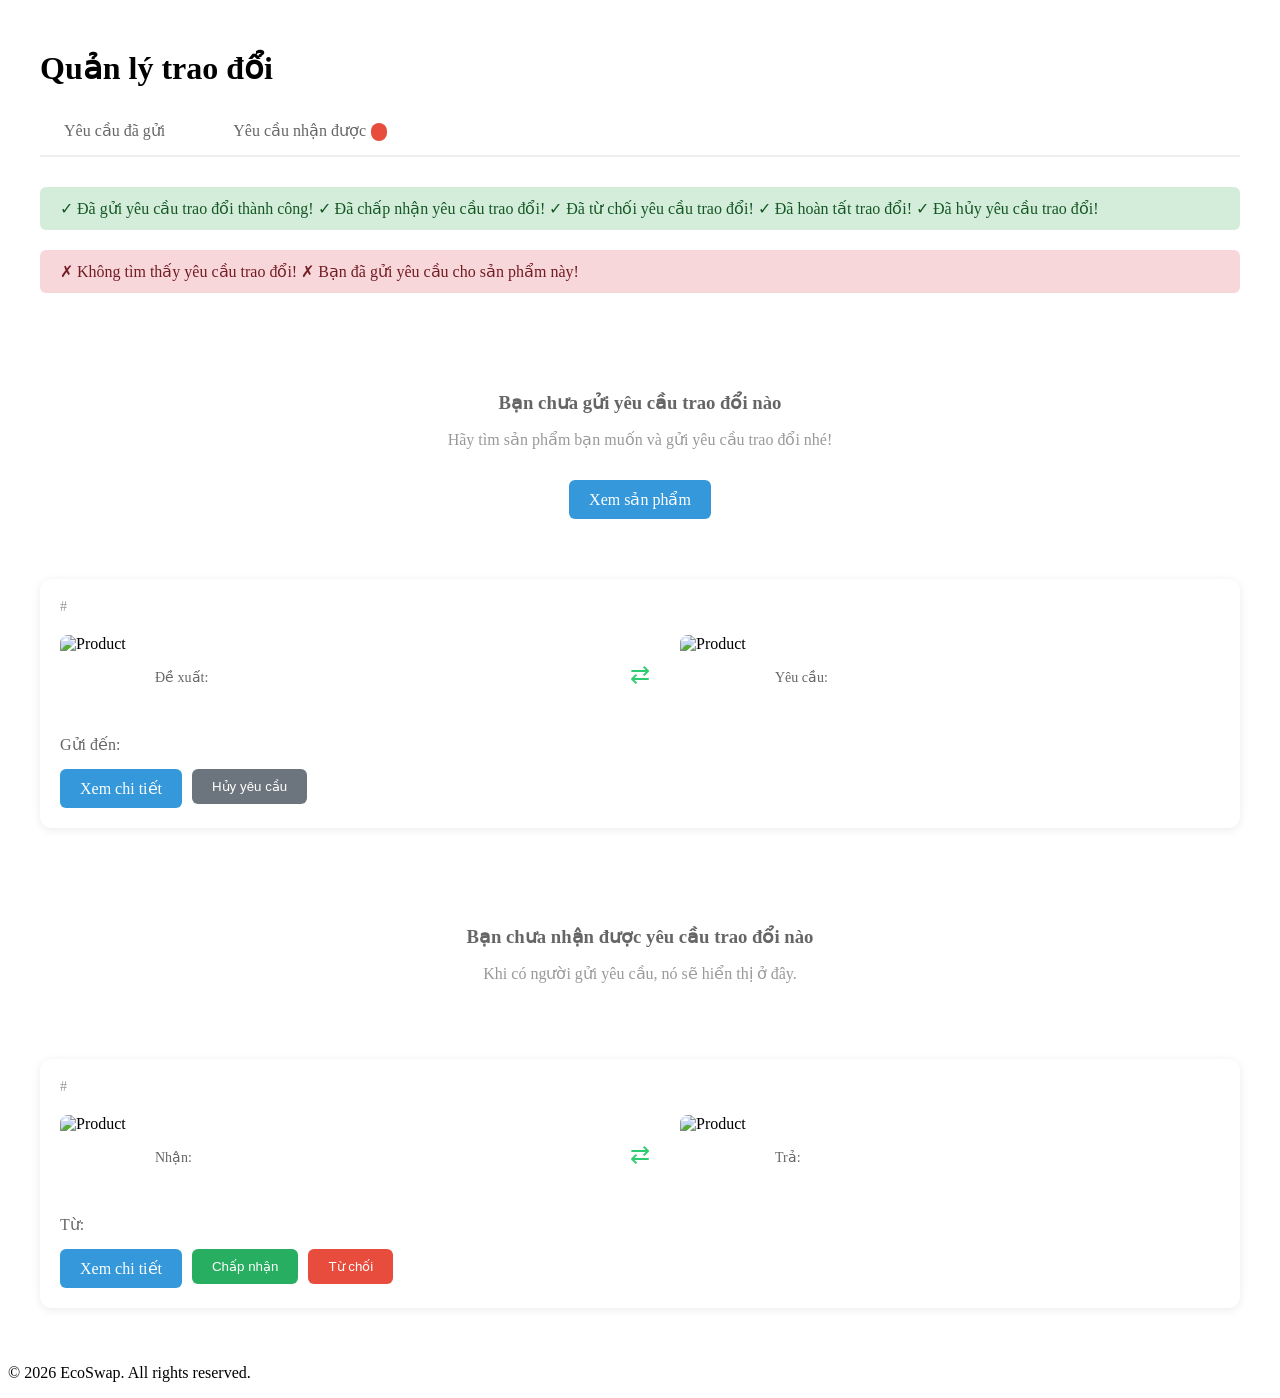
<file: src/main/resources/templates/exchanges/list.html>
<!DOCTYPE html>
<html xmlns:th="http://www.thymeleaf.org"
      xmlns:sec="http://www.thymeleaf.org/extras/spring-security">
<head>
    <meta charset="UTF-8">
    <meta name="viewport" content="width=device-width, initial-scale=1.0">
    <title>Danh sách trao đổi - EcoSwap</title>
    <link rel="stylesheet" th:href="@{/css/style.css}">
    <style>
        .exchange-container { max-width: 1200px; margin: 0 auto; padding: 20px; }
        .exchange-tabs { display: flex; gap: 20px; margin-bottom: 30px; border-bottom: 2px solid #eee; }
        .exchange-tabs a { padding: 12px 24px; text-decoration: none; color: #666; font-weight: 500; border-bottom: 3px solid transparent; }
        .exchange-tabs a.active { color: #2ecc71; border-bottom-color: #2ecc71; }
        .exchange-card { background: #fff; border-radius: 12px; padding: 20px; margin-bottom: 20px; box-shadow: 0 2px 10px rgba(0,0,0,0.08); }
        .exchange-header { display: flex; justify-content: space-between; align-items: center; margin-bottom: 15px; }
        .exchange-id { font-size: 14px; color: #999; }
        .exchange-status { padding: 6px 14px; border-radius: 20px; font-size: 13px; font-weight: 600; }
        .status-PENDING { background: #fff3cd; color: #856404; }
        .status-NEGOTIATING { background: #cce5ff; color: #004085; }
        .status-ACCEPTED { background: #d4edda; color: #155724; }
        .status-REJECTED { background: #f8d7da; color: #721c24; }
        .status-CANCELLED { background: #e2e3e5; color: #383d41; }
        .status-COMPLETED { background: #d1ecf1; color: #0c5460; }
        .exchange-products { display: flex; gap: 30px; align-items: center; margin: 20px 0; }
        .product-item { display: flex; gap: 15px; align-items: center; flex: 1; }
        .product-item img { width: 80px; height: 80px; object-fit: cover; border-radius: 8px; }
        .product-info h4 { margin: 0 0 5px 0; color: #333; }
        .product-info p { margin: 0; color: #666; font-size: 14px; }
        .exchange-arrow { font-size: 24px; color: #2ecc71; }
        .exchange-user { display: flex; align-items: center; gap: 10px; margin-top: 15px; }
        .exchange-user span { color: #666; }
        .exchange-actions { display: flex; gap: 10px; margin-top: 15px; }
        .btn { padding: 10px 20px; border-radius: 6px; text-decoration: none; font-weight: 500; cursor: pointer; border: none; }
        .btn-view { background: #3498db; color: white; }
        .btn-accept { background: #27ae60; color: white; }
        .btn-reject { background: #e74c3c; color: white; }
        .btn-cancel { background: #6c757d; color: white; }
        .empty-state { text-align: center; padding: 60px 20px; color: #999; }
        .empty-state h3 { margin-bottom: 10px; color: #666; }
    </style>
</head>
<body>
    <div th:replace="~{fragments/navbar :: navbar}"></div>

    <main class="exchange-container">
        <h1>Quản lý trao đổi</h1>
        
        <div class="exchange-tabs">
            <a th:href="@{/exchanges(sent=true)}" th:classappend="${!showReceivedTab} ? 'active' : ''">
                Yêu cầu đã gửi
            </a>
            <a th:href="@{/exchanges(received=true)}" th:classappend="${showReceivedTab} ? 'active' : ''">
                Yêu cầu nhận được
                <span th:if="${pendingReceivedCount > 0}" 
                      style="background: #e74c3c; color: white; padding: 2px 8px; border-radius: 10px; font-size: 12px; margin-left: 5px;">
                    <span th:text="${pendingReceivedCount}"></span>
                </span>
            </a>
        </div>

        <div th:if="${param.success}">
            <div style="background: #d4edda; color: #155724; padding: 12px 20px; border-radius: 6px; margin-bottom: 20px;">
                <span th:switch="${param.success[0]}">
                    <span th:case="'request_created'">✓ Đã gửi yêu cầu trao đổi thành công!</span>
                    <span th:case="'accepted'">✓ Đã chấp nhận yêu cầu trao đổi!</span>
                    <span th:case="'rejected'">✓ Đã từ chối yêu cầu trao đổi!</span>
                    <span th:case="'completed'">✓ Đã hoàn tất trao đổi!</span>
                    <span th:case="'cancelled'">✓ Đã hủy yêu cầu trao đổi!</span>
                </span>
            </div>
        </div>

        <div th:if="${param.error}">
            <div style="background: #f8d7da; color: #721c24; padding: 12px 20px; border-radius: 6px; margin-bottom: 20px;">
                <span th:switch="${param.error[0]}">
                    <span th:case="'not_found'">✗ Không tìm thấy yêu cầu trao đổi!</span>
                    <span th:case="'already_requested'">✗ Bạn đã gửi yêu cầu cho sản phẩm này!</span>
                </span>
            </div>
        </div>

        <!-- Yêu cầu đã gửi -->
        <div th:if="${!showReceivedTab}">
            <div th:if="${#lists.isEmpty(sentRequests)}" class="empty-state">
                <h3>Bạn chưa gửi yêu cầu trao đổi nào</h3>
                <p>Hãy tìm sản phẩm bạn muốn và gửi yêu cầu trao đổi nhé!</p>
                <a th:href="@{/products}" class="btn btn-view" style="display: inline-block; margin-top: 15px;">Xem sản phẩm</a>
            </div>
            
            <div th:each="req : ${sentRequests}" class="exchange-card">
                <div class="exchange-header">
                    <span class="exchange-id">#<span th:text="${req.id}"></span></span>
                    <span class="exchange-status status-${req.status}" th:text="${req.status}"></span>
                </div>
                
                <div class="exchange-products">
                    <div class="product-item">
                        <img th:src="${req.offeredProduct.imageUrl != null ? req.offeredProduct.imageUrl : '/images/no-image.png'}" alt="Product">
                        <div class="product-info">
                            <h4 th:text="${req.offeredProduct.title}"></h4>
                            <p>Đề xuất: <span th:text="${#numbers.formatCurrency(req.offeredProduct.price)}"></span></p>
                        </div>
                    </div>
                    <span class="exchange-arrow">⇄</span>
                    <div class="product-item">
                        <img th:src="${req.requestedProduct.imageUrl != null ? req.requestedProduct.imageUrl : '/images/no-image.png'}" alt="Product">
                        <div class="product-info">
                            <h4 th:text="${req.requestedProduct.title}"></h4>
                            <p>Yêu cầu: <span th:text="${#numbers.formatCurrency(req.requestedProduct.price)}"></span></p>
                        </div>
                    </div>
                </div>
                
                <div class="exchange-user">
                    <span>Gửi đến: <strong th:text="${req.owner.username}"></strong></span>
                </div>
                
                <div class="exchange-actions">
                    <a th:href="@{/exchange/{id}(id=${req.id})}" class="btn btn-view">Xem chi tiết</a>
                    <!-- Nút hủy chỉ hiện cho người gửi yêu cầu khi đang ở trạng thái PENDING hoặc NEGOTIATING -->
                    <form th:if="${req.status.name() == 'PENDING' || req.status.name() == 'NEGOTIATING'}" 
                          th:action="@{/exchange/{id}/cancel(id=${req.id})}" method="post" style="display: inline;"
                          onsubmit="return confirm('Bạn có chắc muốn hủy yêu cầu trao đổi này?');">
                        <button type="submit" class="btn btn-cancel">Hủy yêu cầu</button>
                    </form>
                </div>
            </div>
        </div>

        <!-- Yêu cầu nhận được -->
        <div th:if="${showReceivedTab}">
            <div th:if="${#lists.isEmpty(receivedRequests)}" class="empty-state">
                <h3>Bạn chưa nhận được yêu cầu trao đổi nào</h3>
                <p>Khi có người gửi yêu cầu, nó sẽ hiển thị ở đây.</p>
            </div>
            
            <div th:each="req : ${receivedRequests}" class="exchange-card">
                <div class="exchange-header">
                    <span class="exchange-id">#<span th:text="${req.id}"></span></span>
                    <span class="exchange-status status-${req.status}" th:text="${req.status}"></span>
                </div>
                
                <div class="exchange-products">
                    <div class="product-item">
                        <img th:src="${req.offeredProduct.imageUrl != null ? req.offeredProduct.imageUrl : '/images/no-image.png'}" alt="Product">
                        <div class="product-info">
                            <h4 th:text="${req.offeredProduct.title}"></h4>
                            <p>Nhận: <span th:text="${#numbers.formatCurrency(req.offeredProduct.price)}"></span></p>
                        </div>
                    </div>
                    <span class="exchange-arrow">⇄</span>
                    <div class="product-item">
                        <img th:src="${req.requestedProduct.imageUrl != null ? req.requestedProduct.imageUrl : '/images/no-image.png'}" alt="Product">
                        <div class="product-info">
                            <h4 th:text="${req.requestedProduct.title}"></h4>
                            <p>Trả: <span th:text="${#numbers.formatCurrency(req.requestedProduct.price)}"></span></p>
                        </div>
                    </div>
                </div>
                
                <div class="exchange-user">
                    <span>Từ: <strong th:text="${req.requester.username}"></strong></span>
                </div>
                
                <div class="exchange-actions">
                    <a th:href="@{/exchange/{id}(id=${req.id})}" class="btn btn-view">Xem chi tiết</a>
                    <form th:if="${req.status.name() == 'PENDING' || req.status.name() == 'NEGOTIATING'}" 
                          th:action="@{/exchange/{id}/accept(id=${req.id})}" method="post" style="display: inline;">
                        <button type="submit" class="btn btn-accept">Chấp nhận</button>
                    </form>
                    <form th:if="${req.status.name() == 'PENDING' || req.status.name() == 'NEGOTIATING'}" 
                          th:action="@{/exchange/{id}/reject(id=${req.id})}" method="post" style="display: inline;">
                        <button type="submit" class="btn btn-reject">Từ chối</button>
                    </form>
                </div>
            </div>
        </div>
    </main>

    <footer>
        <div class="footer-bottom">
            <p>&copy; 2026 EcoSwap. All rights reserved.</p>
        </div>
    </footer>
</body>
</html>
</file>
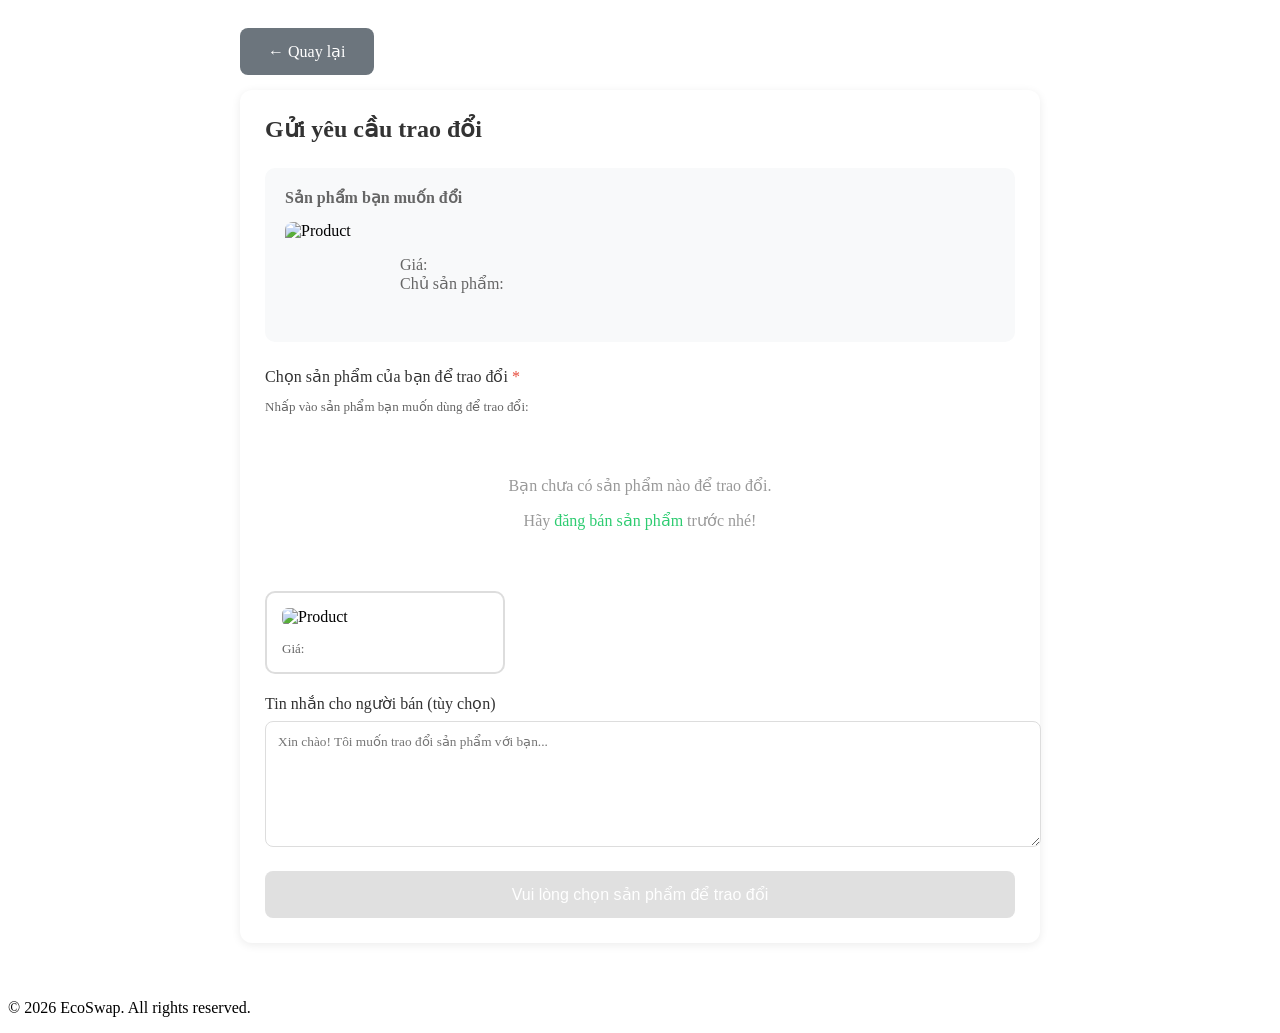
<file: src/main/resources/templates/exchanges/request.html>
<!DOCTYPE html>
<html xmlns:th="http://www.thymeleaf.org"
      xmlns:sec="http://www.thymeleaf.org/extras/spring-security">
<head>
    <meta charset="UTF-8">
    <meta name="viewport" content="width=device-width, initial-scale=1.0">
    <title>Gửi yêu cầu trao đổi - EcoSwap</title>
    <link rel="stylesheet" th:href="@{/css/style.css}">
    <style>
        .exchange-request-container { max-width: 800px; margin: 0 auto; padding: 20px; }
        .request-card { background: #fff; border-radius: 12px; padding: 25px; margin-bottom: 20px; box-shadow: 0 2px 10px rgba(0,0,0,0.08); }
        .request-card h2 { margin: 0 0 20px 0; color: #333; }
        .product-section { margin: 25px 0; padding: 20px; background: #f8f9fa; border-radius: 10px; }
        .product-section h3 { margin: 0 0 15px 0; color: #666; font-size: 16px; }
        .product-display { display: flex; gap: 15px; align-items: center; }
        .product-display img { width: 100px; height: 100px; object-fit: cover; border-radius: 8px; }
        .product-display-info h4 { margin: 0 0 5px 0; color: #333; }
        .product-display-info p { margin: 0; color: #666; }
        .product-select { display: grid; grid-template-columns: repeat(auto-fill, minmax(200px, 1fr)); gap: 15px; margin-top: 15px; }
        .product-option { 
            border: 2px solid #ddd; 
            border-radius: 10px; 
            padding: 15px; 
            cursor: pointer; 
            transition: all 0.3s; 
            position: relative;
            background: white;
        }
        .product-option:hover { 
            border-color: #2ecc71; 
            box-shadow: 0 4px 12px rgba(46, 204, 113, 0.3);
            transform: translateY(-2px);
        }
        .product-option.selected { 
            border-color: #2ecc71; 
            background: #e8f8f0;
            box-shadow: 0 4px 12px rgba(46, 204, 113, 0.4);
        }
        .product-option input { 
            position: absolute; 
            opacity: 0; 
            width: 100%; 
            height: 100%; 
            top: 0; 
            left: 0; 
            cursor: pointer; 
        }
        .product-option img { width: 100%; height: 120px; object-fit: cover; border-radius: 6px; margin-bottom: 10px; }
        .product-option h4 { margin: 0 0 5px 0; font-size: 14px; color: #333; }
        .product-option p { margin: 0; font-size: 13px; color: #666; }
        .product-option .check-icon { 
            display: none; 
            position: absolute; 
            top: 10px; 
            right: 10px; 
            width: 24px; 
            height: 24px; 
            background: #2ecc71; 
            border-radius: 50%; 
            color: white; 
            text-align: center; 
            line-height: 24px; 
            font-size: 14px;
            z-index: 1;
        }
        .product-option.selected .check-icon { display: block; }
        .form-group { margin-bottom: 20px; }
        .form-group label { display: block; margin-bottom: 8px; font-weight: 500; color: #333; }
        .form-group textarea { width: 100%; padding: 12px; border: 1px solid #ddd; border-radius: 8px; resize: vertical; min-height: 100px; font-family: inherit; }
        /* Không style radio trong .form-group — tránh ghi đè .product-option input */
        .form-group input:not([type="radio"]) { width: 100%; padding: 12px; border: 1px solid #ddd; border-radius: 8px; }
        .btn { padding: 14px 28px; border-radius: 8px; text-decoration: none; font-weight: 500; cursor: pointer; border: none; font-size: 16px; }
        .btn-submit { background: #2ecc71; color: white; width: 100%; transition: all 0.3s; }
        .btn-submit:hover:not(:disabled) { background: #27ae60; }
        .btn-submit:disabled { background: #ccc; cursor: not-allowed; }
        .btn-back { background: #6c757d; color: white; display: inline-block; margin-bottom: 15px; }
        .empty-products { text-align: center; padding: 30px; color: #999; }
        .empty-products a { color: #2ecc71; }
    </style>
    <script>
        document.addEventListener('DOMContentLoaded', function() {
            const productOptions = document.querySelectorAll('.product-option');
            const submitBtn = document.getElementById('submitBtn');
            const hasProducts = productOptions.length > 0;

            if (hasProducts) {
                submitBtn.disabled = true;
                submitBtn.style.opacity = '0.6';
                submitBtn.textContent = 'Vui lòng chọn sản phẩm để trao đổi';
            }

            productOptions.forEach(function(option) {
                option.addEventListener('click', function(e) {
                    e.stopPropagation();

                    productOptions.forEach(function(opt) { opt.classList.remove('selected'); });
                    this.classList.add('selected');

                    const radio = this.querySelector('input[type="radio"]');
                    radio.checked = true;

                    submitBtn.disabled = false;
                    submitBtn.style.opacity = '1';
                    submitBtn.textContent = 'Gửi yêu cầu trao đổi';
                });

                const radio = option.querySelector('input[type="radio"]');
                radio.addEventListener('change', function() {
                    if (this.checked) {
                        productOptions.forEach(function(opt) { opt.classList.remove('selected'); });
                        option.classList.add('selected');
                        submitBtn.disabled = false;
                        submitBtn.style.opacity = '1';
                        submitBtn.textContent = 'Gửi yêu cầu trao đổi';
                    }
                });
            });
        });
    </script>
</head>
<body>
    <div th:replace="~{fragments/navbar :: navbar}"></div>

    <main class="exchange-request-container">
        <a th:href="@{/products/{id}(id=${requestedProduct.id})}" class="btn btn-back">← Quay lại</a>
        
        <div class="request-card">
            <h2>Gửi yêu cầu trao đổi</h2>
            
            <!-- Sản phẩm muốn đổi -->
            <div class="product-section">
                <h3>Sản phẩm bạn muốn đổi</h3>
                <div class="product-display">
                    <img th:src="${requestedProduct.imageUrl != null ? requestedProduct.imageUrl : '/images/no-image.png'}" alt="Product">
                    <div class="product-display-info">
                        <h4 th:text="${requestedProduct.title}"></h4>
                        <p>Giá: <span th:text="${#numbers.formatCurrency(requestedProduct.price)}"></span></p>
                        <p>Chủ sản phẩm: <strong th:text="${requestedProduct.user.username}"></strong></p>
                    </div>
                </div>
            </div>
            
            <form th:action="@{/exchange/request}" method="post">
                <input type="hidden" name="ownerId" th:value="${requestedProduct.user.id}">
                <input type="hidden" name="requestedProductId" th:value="${requestedProduct.id}">
                
                <!-- Sản phẩm đề xuất -->
                <div class="form-group">
                    <label>Chọn sản phẩm của bạn để trao đổi <span style="color: #e74c3c;">*</span></label>
                    <p style="font-size: 13px; color: #666; margin-bottom: 15px;">Nhấp vào sản phẩm bạn muốn dùng để trao đổi:</p>
                    
                    <div th:if="${#lists.isEmpty(myProducts)}" class="empty-products">
                        <p>Bạn chưa có sản phẩm nào để trao đổi.</p>
                        <p>Hãy <a th:href="@{/products/create}">đăng bán sản phẩm</a> trước nhé!</p>
                    </div>
                    
                    <div class="product-select" th:unless="${#lists.isEmpty(myProducts)}">
                        <div th:each="product : ${myProducts}" class="product-option">
                            <!-- Chỉ radio đầu tiên có required — đặt required trên mọi radio trong cùng name gây lỗi validation trình duyệt -->
                            <input type="radio" name="offeredProductId" th:value="${product.id}" th:required="${productStat.first}">
                            <span class="check-icon">✓</span>
                            <img th:src="${product.imageUrl != null ? product.imageUrl : '/images/no-image.png'}" alt="Product">
                            <h4 th:text="${product.title}"></h4>
                            <p>Giá: <span th:text="${#numbers.formatCurrency(product.price)}"></span></p>
                        </div>
                    </div>
                </div>
                
                <!-- Tin nhắn -->
                <div class="form-group">
                    <label for="message">Tin nhắn cho người bán (tùy chọn)</label>
                    <textarea id="message" name="message" placeholder="Xin chào! Tôi muốn trao đổi sản phẩm với bạn..."></textarea>
                </div>
                
                <button type="submit" class="btn btn-submit" id="submitBtn" th:disabled="${#lists.isEmpty(myProducts)}">
                    <span th:if="${#lists.isEmpty(myProducts)}">Bạn chưa có sản phẩm để trao đổi</span>
                    <span th:unless="${#lists.isEmpty(myProducts)}">Gửi yêu cầu trao đổi</span>
                </button>
            </form>
        </div>
    </main>

    <footer>
        <div class="footer-bottom">
            <p>&copy; 2026 EcoSwap. All rights reserved.</p>
        </div>
    </footer>
</body>
</html>
</file>
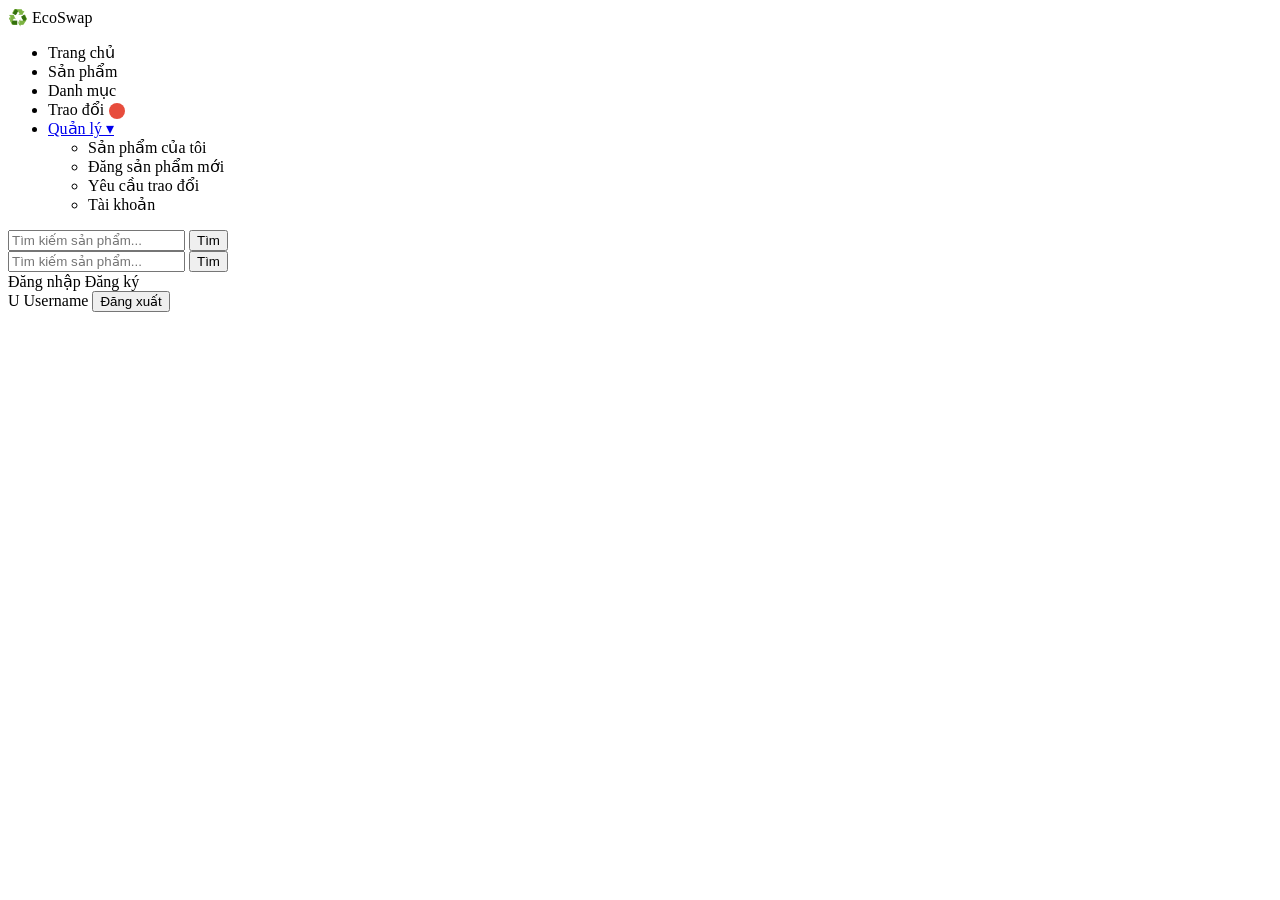
<file: src/main/resources/templates/fragments/navbar.html>
<!DOCTYPE html>
<html xmlns:th="http://www.thymeleaf.org"
      xmlns:sec="http://www.thymeleaf.org/extras/spring-security">
<body>
<!-- Fragment dùng chung: th:replace="~{fragments/navbar :: navbar}" -->
<header th:fragment="navbar">
    <nav class="navbar">
        <a th:href="@{/}" class="logo">
            <span>♻️</span> Eco<span>Swap</span>
        </a>

        <ul class="nav-links">
            <li><a th:href="@{/}">Trang chủ</a></li>
            <li><a th:href="@{/products}">Sản phẩm</a></li>
            <li><a th:href="@{/categories}">Danh mục</a></li>
            <li sec:authorize="isAuthenticated()">
                <a th:href="@{/exchanges}">
                    Trao đổi
                    <span th:if="${pendingExchangeCount != null and pendingExchangeCount > 0}"
                          style="background: #e74c3c; color: white; padding: 2px 8px; border-radius: 10px; font-size: 11px; margin-left: 5px;">
                        <span th:text="${pendingExchangeCount}"></span>
                    </span>
                </a>
            </li>
            <li class="nav-dropdown" sec:authorize="isAuthenticated()">
                <a href="#" class="nav-dropdown-toggle" onclick="return false;">
                    Quản lý
                    <span class="dropdown-arrow">▾</span>
                </a>
                <ul class="nav-dropdown-menu">
                    <li><a th:href="@{/my-products}">Sản phẩm của tôi</a></li>
                    <li><a th:href="@{/products/create}">Đăng sản phẩm mới</a></li>
                    <li><a th:href="@{/exchanges}">Yêu cầu trao đổi</a></li>
                    <li><a th:href="@{/profile}">Tài khoản</a></li>
                </ul>
            </li>
        </ul>

        <div class="nav-actions">
            <form th:action="@{/search}" method="get" class="search-form" sec:authorize="isAuthenticated()">
                <input type="text" name="keyword" placeholder="Tìm kiếm sản phẩm..." class="search-input">
                <button type="submit" class="btn btn-primary">Tìm</button>
            </form>
            <form th:action="@{/search}" method="get" class="search-form" sec:authorize="!isAuthenticated()">
                <input type="text" name="keyword" placeholder="Tìm kiếm sản phẩm..." class="search-input">
                <button type="submit" class="btn btn-primary">Tìm</button>
            </form>

            <div sec:authorize="!isAuthenticated()">
                <a th:href="@{/login}" class="btn btn-outline">Đăng nhập</a>
                <a th:href="@{/register}" class="btn btn-primary">Đăng ký</a>
            </div>

            <div sec:authorize="isAuthenticated()" class="user-menu">
                <a th:href="@{/profile}" class="user-info">
                    <span class="user-avatar" th:text="${#strings.substring(#authentication.name, 0, 1)}">U</span>
                    <span class="user-name" th:text="${#authentication.name}">Username</span>
                </a>
                <form th:action="@{/logout}" method="post" style="display: inline;">
                    <button type="submit" class="btn btn-outline">Đăng xuất</button>
                </form>
            </div>
        </div>
    </nav>
</header>
</body>
</html>
</file>
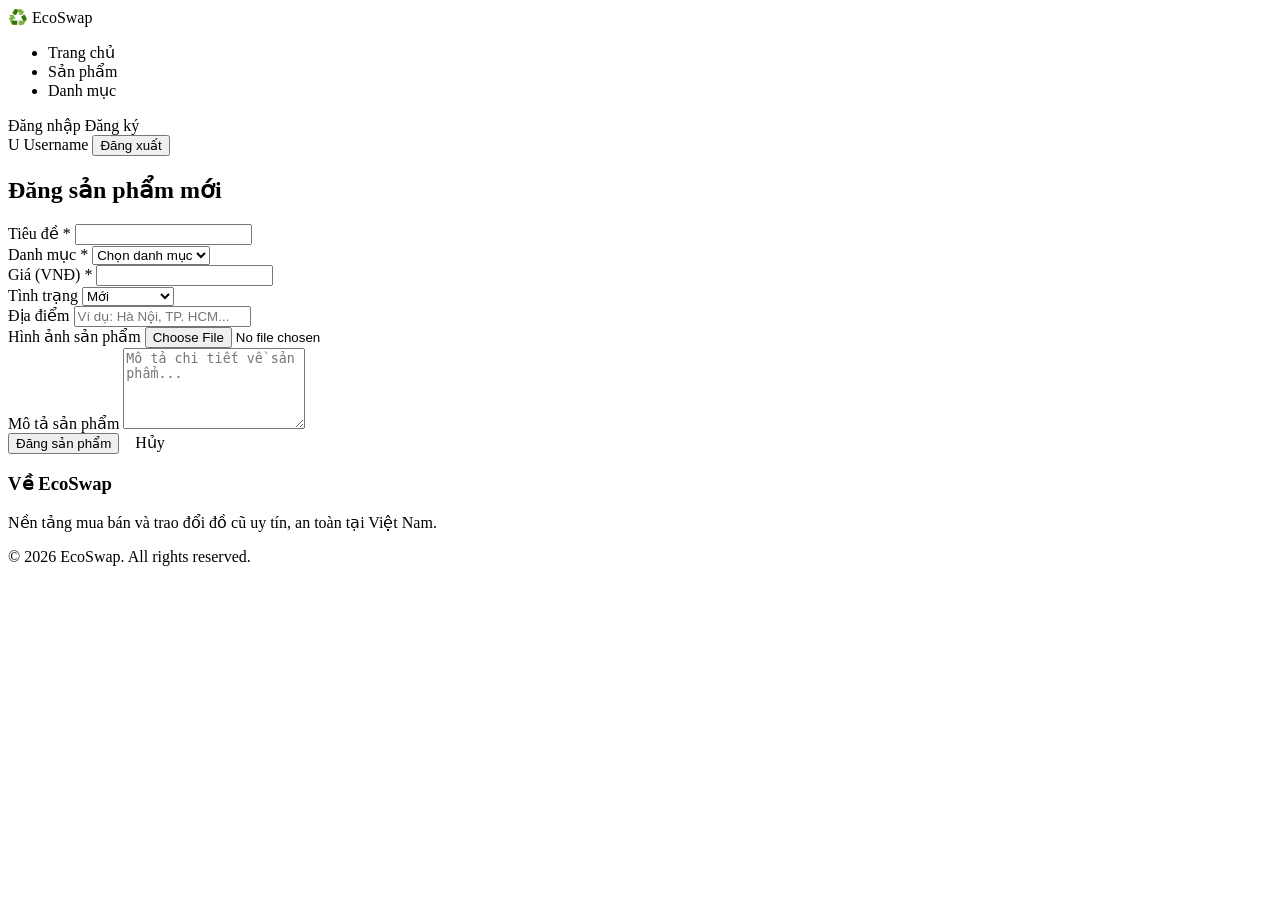
<file: src/main/resources/templates/products/create.html>
<!DOCTYPE html>
<html xmlns:th="http://www.thymeleaf.org"
      xmlns:sec="http://www.thymeleaf.org/extras/spring-security">
<head>
    <meta charset="UTF-8">
    <meta name="viewport" content="width=device-width, initial-scale=1.0">
    <title>Đăng sản phẩm - EcoSwap</title>
    <link rel="stylesheet" th:href="@{/css/style.css}">
</head>
<body>
    <header>
        <nav class="navbar">
            <a th:href="@{/}" class="logo">
                <span>♻️</span> Eco<span>Swap</span>
            </a>

            <ul class="nav-links">
                <li><a th:href="@{/}">Trang chủ</a></li>
                <li><a th:href="@{/products}">Sản phẩm</a></li>
                <li><a th:href="@{/categories}">Danh mục</a></li>
            </ul>

            <div class="nav-actions">
                <div sec:authorize="!isAuthenticated()">
                    <a th:href="@{/login}" class="btn btn-outline">Đăng nhập</a>
                    <a th:href="@{/register}" class="btn btn-primary">Đăng ký</a>
                </div>

                <div sec:authorize="isAuthenticated()" class="user-menu">
                    <a th:href="@{/profile}" class="user-info">
                        <span class="user-avatar" th:text="${#strings.substring(#authentication.name, 0, 1)}">U</span>
                        <span class="user-name" th:text="${#authentication.name}">Username</span>
                    </a>
                    <form th:action="@{/logout}" method="post" style="display: inline;">
                        <button type="submit" class="btn btn-outline">Đăng xuất</button>
                    </form>
                </div>
            </div>
        </nav>
    </header>
    
    <main class="container">
        <div class="form-container">
            <h2 class="section-title">Đăng sản phẩm mới</h2>
            
            <form th:action="@{/products/create}" th:object="${product}" method="post" enctype="multipart/form-data">
                <div class="form-group">
                    <label for="title">Tiêu đề *</label>
                    <input type="text" id="title" th:field="*{title}" required>
                </div>
                
                <div class="form-group">
                    <label for="category">Danh mục *</label>
                    <select id="category" th:field="*{category}" required>
                        <option value="">Chọn danh mục</option>
                        <option th:each="cat : ${categories}" 
                                th:value="${cat.id}" 
                                th:text="${cat.name}">Category</option>
                    </select>
                </div>
                
                <div class="form-group">
                    <label for="price">Giá (VNĐ) *</label>
                    <input type="number" id="price" th:field="*{price}" required min="0">
                </div>
                
                <div class="form-group">
                    <label for="condition">Tình trạng</label>
                    <select id="condition" th:field="*{condition}">
                        <option value="NEW">Mới</option>
                        <option value="LIKE_NEW">Như mới</option>
                        <option value="USED">Đã sử dụng</option>
                    </select>
                </div>
                
                <div class="form-group">
                    <label for="location">Địa điểm</label>
                    <input type="text" id="location" th:field="*{location}" placeholder="Ví dụ: Hà Nội, TP. HCM...">
                </div>
                
                <div class="form-group">
                    <label for="imageFile">Hình ảnh sản phẩm</label>
                    <input type="file" id="imageFile" name="imageFile" accept="image/*">
                </div>
                
                <div class="form-group">
                    <label for="description">Mô tả sản phẩm</label>
                    <textarea id="description" th:field="*{description}" rows="5" placeholder="Mô tả chi tiết về sản phẩm..."></textarea>
                </div>
                
                <div style="display: flex; gap: 1rem;">
                    <button type="submit" class="btn btn-primary">Đăng sản phẩm</button>
                    <a th:href="@{/}" class="btn btn-outline">Hủy</a>
                </div>
            </form>
        </div>
    </main>
    
    <footer>
        <div class="footer-content">
            <div class="footer-section">
                <h3>Về EcoSwap</h3>
                <p>Nền tảng mua bán và trao đổi đồ cũ uy tín, an toàn tại Việt Nam.</p>
            </div>
        </div>
        <div class="footer-bottom">
            <p>&copy; 2026 EcoSwap. All rights reserved.</p>
        </div>
    </footer>
</body>
</html>
</file>
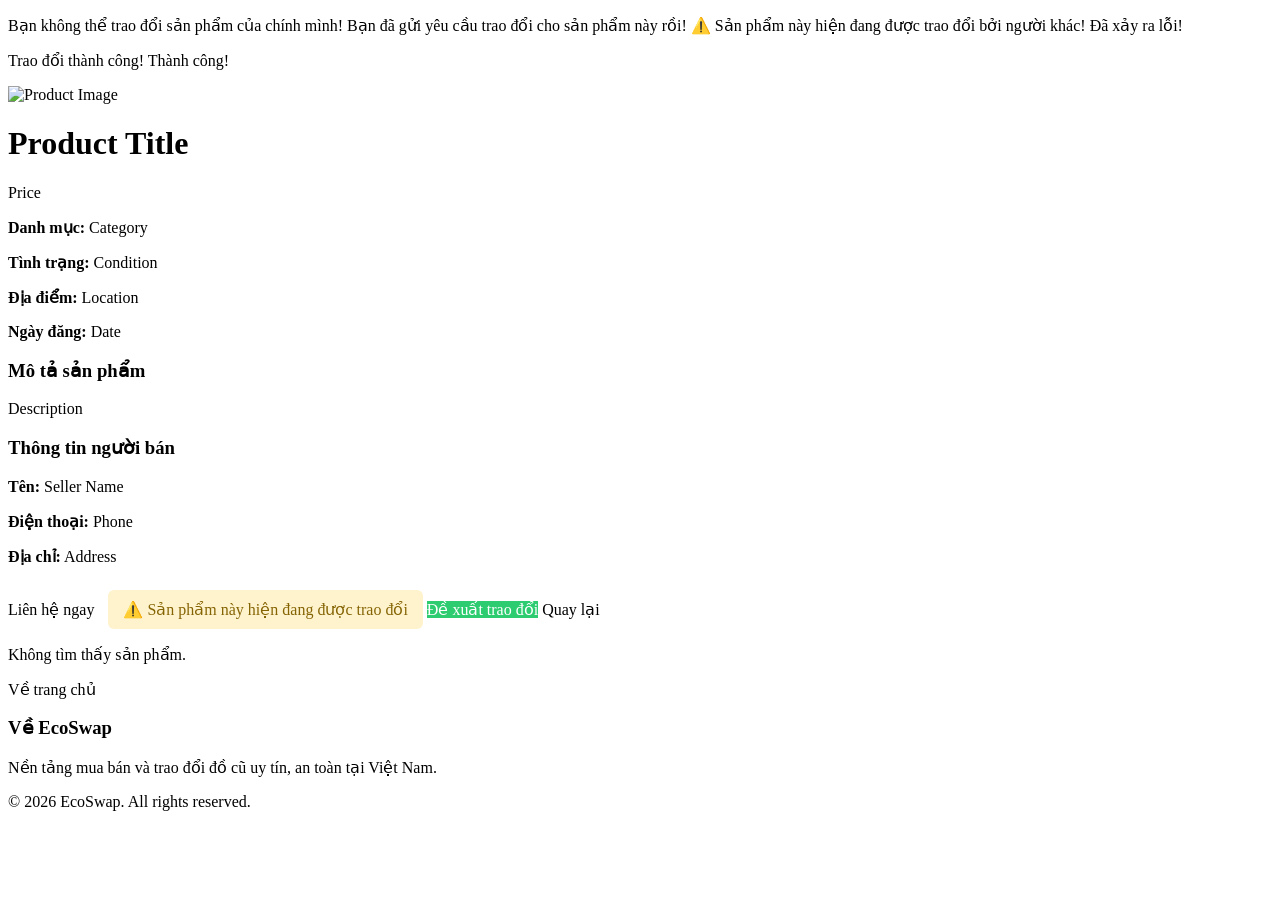
<file: src/main/resources/templates/products/detail.html>
<!DOCTYPE html>
<html xmlns:th="http://www.thymeleaf.org"
      xmlns:sec="http://www.thymeleaf.org/extras/spring-security">
<head>
    <meta charset="UTF-8">
    <meta name="viewport" content="width=device-width, initial-scale=1.0">
    <title>Chi tiết sản phẩm - EcoSwap</title>
    <link rel="stylesheet" th:href="@{/css/style.css}">
</head>
<body>
    <div th:replace="~{fragments/navbar :: navbar}"></div>
    
    <main class="container" th:if="${product}">
        <!-- Hiển thị thông báo lỗi -->
        <div th:if="${param.error}" class="alert alert-danger" style="margin: 1rem 0;">
            <span th:switch="${param.error[0]}">
                <span th:case="'cannot_exchange_own_product'">Bạn không thể trao đổi sản phẩm của chính mình!</span>
                <span th:case="'already_requested'">Bạn đã gửi yêu cầu trao đổi cho sản phẩm này rồi!</span>
                <span th:case="'product_in_exchange'">⚠️ Sản phẩm này hiện đang được trao đổi bởi người khác!</span>
                <span th:case="*">Đã xảy ra lỗi!</span>
            </span>
        </div>

        <!-- Hiển thị thông báo thành công -->
        <div th:if="${param.success}" class="alert alert-success" style="margin: 1rem 0;">
            <span th:switch="${param.success[0]}">
                <span th:case="'exchanged'">Trao đổi thành công!</span>
                <span th:case="*">Thành công!</span>
            </span>
        </div>

        <div class="product-detail">
            <div class="product-detail-grid">
                <div>
                    <img th:src="${product.imageUrl != null ? product.imageUrl : '/images/no-image.png'}" 
                         alt="Product Image" 
                         class="product-detail-image">
                </div>
                <div class="product-detail-info">
                    <h1 th:text="${product.title}">Product Title</h1>
                    <div class="product-detail-price" th:text="${#numbers.formatDecimal(product.price, 0, 'COMMA', 0, 'POINT') + ' VNĐ'}">Price</div>
                    
                    <div class="product-detail-meta">
                        <p><strong>Danh mục:</strong> <a th:href="@{/category/{id}(id=${product.category.id})}" th:text="${product.category.name}">Category</a></p>
                        <p><strong>Tình trạng:</strong> 
                            <span class="product-condition" 
                                  th:classappend="${product.condition == 'NEW'} ? 'condition-new' : (${product.condition == 'LIKE_NEW'} ? 'condition-like-new' : 'condition-used')"
                                  th:text="${product.condition == 'NEW'} ? 'Mới' : (${product.condition == 'LIKE_NEW'} ? 'Như mới' : 'Đã sử dụng')">Condition</span>
                        </p>
                        <p><strong>Địa điểm:</strong> <span th:text="${product.location}">Location</span></p>
                        <p><strong>Ngày đăng:</strong> <span th:text="${#temporals.format(product.createdAt, 'dd/MM/yyyy')}">Date</span></p>
                    </div>
                    
                    <div class="product-detail-description">
                        <h3>Mô tả sản phẩm</h3>
                        <p th:text="${product.description}">Description</p>
                    </div>
                    
                    <div class="seller-info">
                        <h3>Thông tin người bán</h3>
                        <p><strong>Tên:</strong> <span th:text="${product.user.fullName}">Seller Name</span></p>
                        <p><strong>Điện thoại:</strong> <span th:text="${product.user.phone}">Phone</span></p>
                        <p><strong>Địa chỉ:</strong> <span th:text="${product.user.address}">Address</span></p>
                    </div>
                    
                    <div style="margin-top: 1.5rem;">
                        <a th:href="@{'tel:' + ${product.user.phone}}" class="btn btn-primary">Liên hệ ngay</a>
                        
                        <!-- Kiểm tra sản phẩm đang trong trao đổi -->
                        <th:block th:if="${isInActiveExchange}">
                            <span class="exchange-warning" style="display: inline-block; background: #fff3cd; color: #856404; padding: 10px 15px; border-radius: 6px; margin-left: 10px;">
                                ⚠️ Sản phẩm này hiện đang được trao đổi
                            </span>
                        </th:block>
                        
                        <!-- Nút trao đổi - chỉ hiện khi không trong trao đổi -->
                        <th:block th:unless="${isInActiveExchange}">
                            <a th:href="@{/exchange/request/{id}(id=${product.id})}" class="btn btn-outline" style="background: #2ecc71; color: white;">Đề xuất trao đổi</a>
                        </th:block>
                        
                        <a th:href="@{/}" class="btn btn-outline">Quay lại</a>
                    </div>
                </div>
            </div>
        </div>
    </main>
    
    <main class="container" th:unless="${product}">
        <div class="alert alert-warning">
            <p>Không tìm thấy sản phẩm.</p>
            <a th:href="@{/}" class="btn btn-primary">Về trang chủ</a>
        </div>
    </main>
    
    <footer>
        <div class="footer-content">
            <div class="footer-section">
                <h3>Về EcoSwap</h3>
                <p>Nền tảng mua bán và trao đổi đồ cũ uy tín, an toàn tại Việt Nam.</p>
            </div>
        </div>
        <div class="footer-bottom">
            <p>&copy; 2026 EcoSwap. All rights reserved.</p>
        </div>
    </footer>
</body>
</html>
</file>
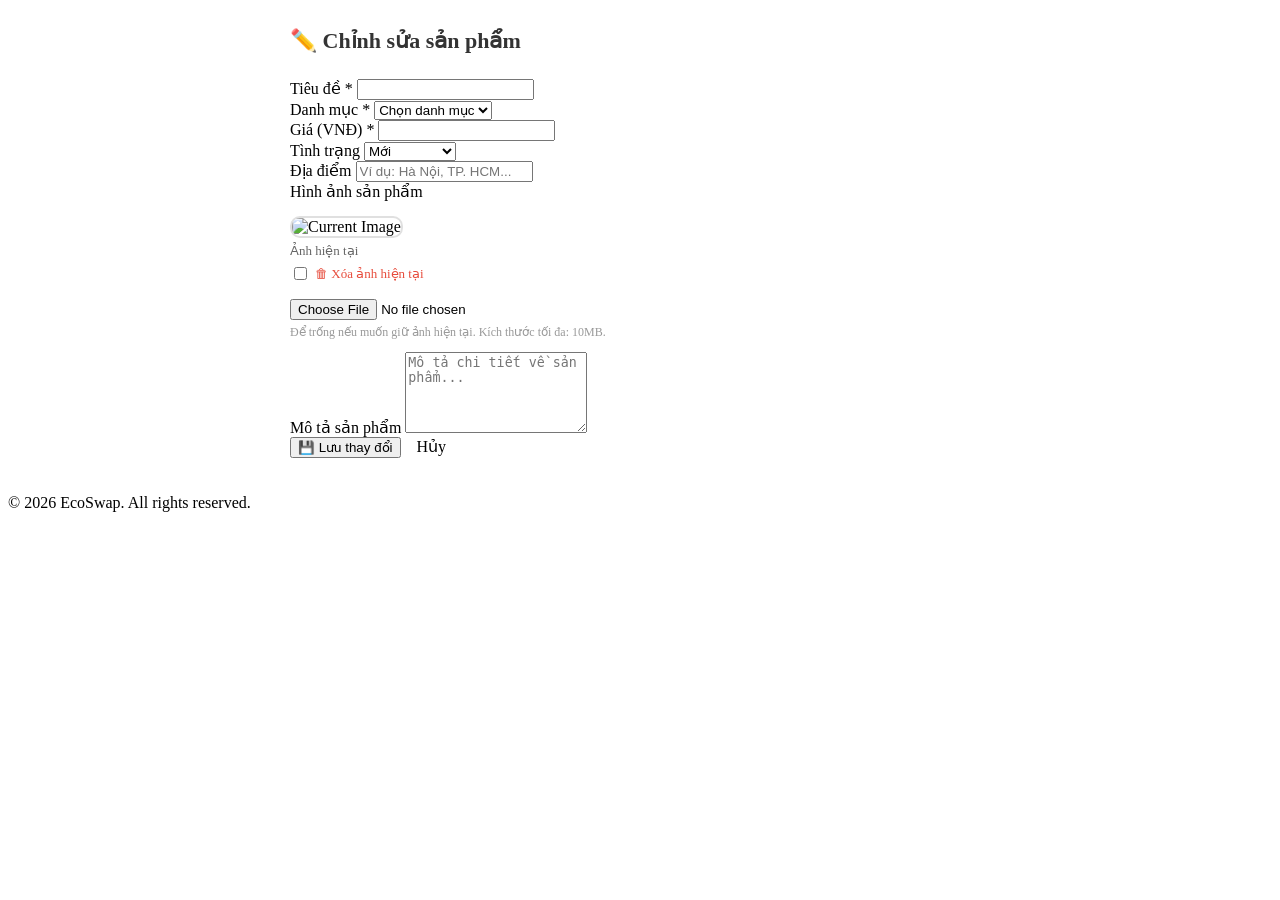
<file: src/main/resources/templates/products/edit.html>
<!DOCTYPE html>
<html xmlns:th="http://www.thymeleaf.org"
      xmlns:sec="http://www.thymeleaf.org/extras/spring-security">
<head>
    <meta charset="UTF-8">
    <meta name="viewport" content="width=device-width, initial-scale=1.0">
    <title>Chỉnh sửa sản phẩm - EcoSwap</title>
    <link rel="stylesheet" th:href="@{/css/style.css}">
    <style>
        .form-container { max-width: 700px; margin: 0 auto; padding: 20px; }
        .section-title { margin: 0 0 25px 0; color: #333; font-size: 22px; }
        .current-image { margin: 15px 0; }
        .current-image img { width: 150px; height: 150px; object-fit: cover; border-radius: 10px; border: 2px solid #e0e0e0; }
        .current-image p { font-size: 13px; color: #666; margin: 5px 0; }
        .btn-group { display: flex; gap: 1rem; flex-wrap: wrap; }
    </style>
</head>
<body>
    <div th:replace="~{fragments/navbar :: navbar}"></div>

    <main class="container">
        <div class="form-container">
            <h2 class="section-title">✏️ Chỉnh sửa sản phẩm</h2>

            <form th:action="@{/products/{id}/edit(id=${product.id})}" th:object="${product}" method="post" enctype="multipart/form-data">
                <input type="hidden" name="categoryId" th:value="${product.category != null ? product.category.id : ''}">

                <div class="form-group">
                    <label for="title">Tiêu đề *</label>
                    <input type="text" id="title" th:field="*{title}" required>
                </div>

                <div class="form-group">
                    <label for="category">Danh mục *</label>
                    <select id="category" name="categoryId" required>
                        <option value="">Chọn danh mục</option>
                        <option th:each="cat : ${categories}"
                                th:value="${cat.id}"
                                th:text="${cat.name}"
                                th:selected="${product.category != null and product.category.id == cat.id}">Category</option>
                    </select>
                </div>

                <div class="form-group">
                    <label for="price">Giá (VNĐ) *</label>
                    <input type="number" id="price" th:field="*{price}" required min="0">
                </div>

                <div class="form-group">
                    <label for="condition">Tình trạng</label>
                    <select id="condition" th:field="*{condition}">
                        <option value="NEW">Mới</option>
                        <option value="LIKE_NEW">Như mới</option>
                        <option value="USED">Đã sử dụng</option>
                    </select>
                </div>

                <div class="form-group">
                    <label for="location">Địa điểm</label>
                    <input type="text" id="location" th:field="*{location}" placeholder="Ví dụ: Hà Nội, TP. HCM...">
                </div>

                <!-- Hiển thị ảnh hiện tại -->
                <div class="form-group">
                    <label>Hình ảnh sản phẩm</label>
                    <div class="current-image" th:if="${product.imageUrl != null}">
                        <img th:src="${product.imageUrl}" alt="Current Image">
                        <p>Ảnh hiện tại</p>
                        <label style="display: inline-flex; align-items: center; gap: 5px; cursor: pointer; font-size: 13px; color: #e74c3c;">
                            <input type="checkbox" name="removeImage" value="true" style="width: auto;">
                            🗑 Xóa ảnh hiện tại
                        </label>
                    </div>
                    <input type="file" id="imageFile" name="imageFile" accept="image/*">
                    <p style="font-size: 12px; color: #999; margin-top: 5px;">Để trống nếu muốn giữ ảnh hiện tại. Kích thước tối đa: 10MB.</p>
                </div>

                <div class="form-group">
                    <label for="description">Mô tả sản phẩm</label>
                    <textarea id="description" th:field="*{description}" rows="5" placeholder="Mô tả chi tiết về sản phẩm..."></textarea>
                </div>

                <div class="btn-group">
                    <button type="submit" class="btn btn-primary">💾 Lưu thay đổi</button>
                    <a th:href="@{/my-products}" class="btn btn-outline">Hủy</a>
                </div>
            </form>
        </div>
    </main>

    <footer>
        <div class="footer-bottom">
            <p>&copy; 2026 EcoSwap. All rights reserved.</p>
        </div>
    </footer>
</body>
</html>
</file>
